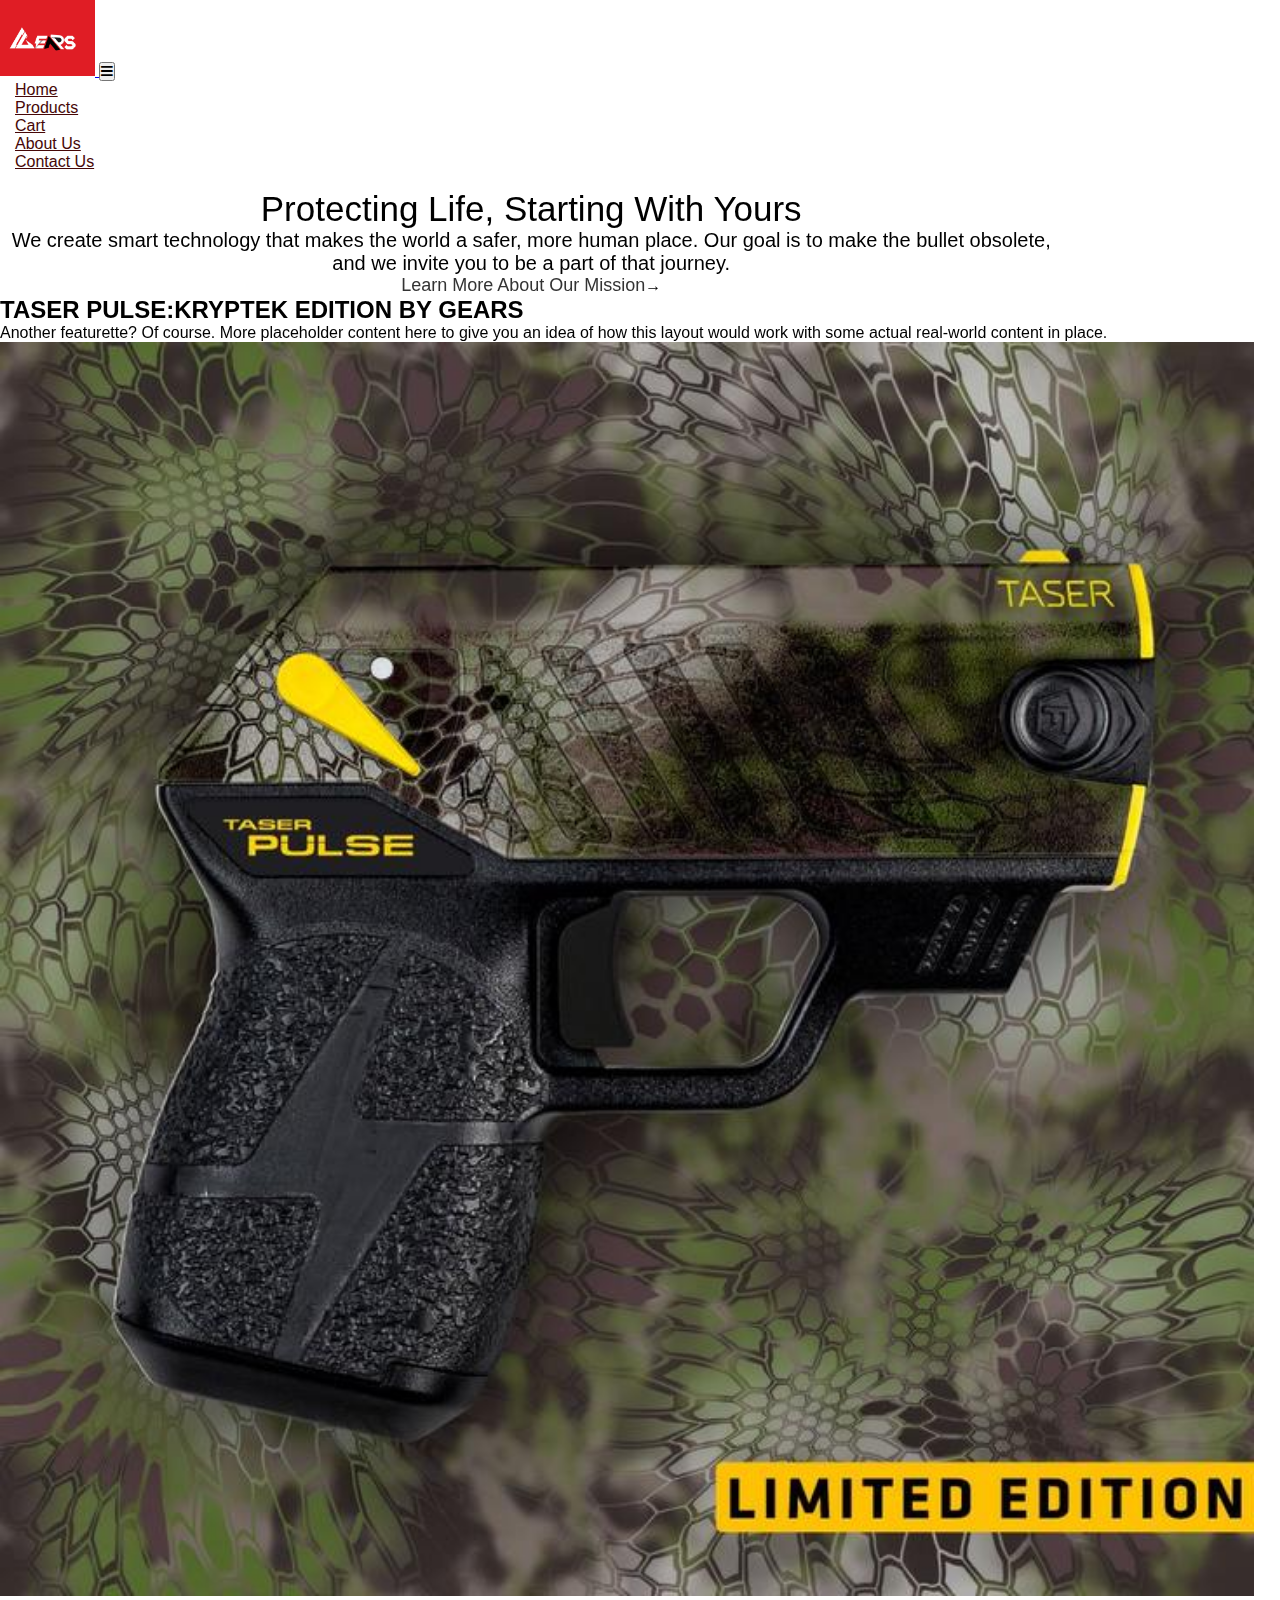
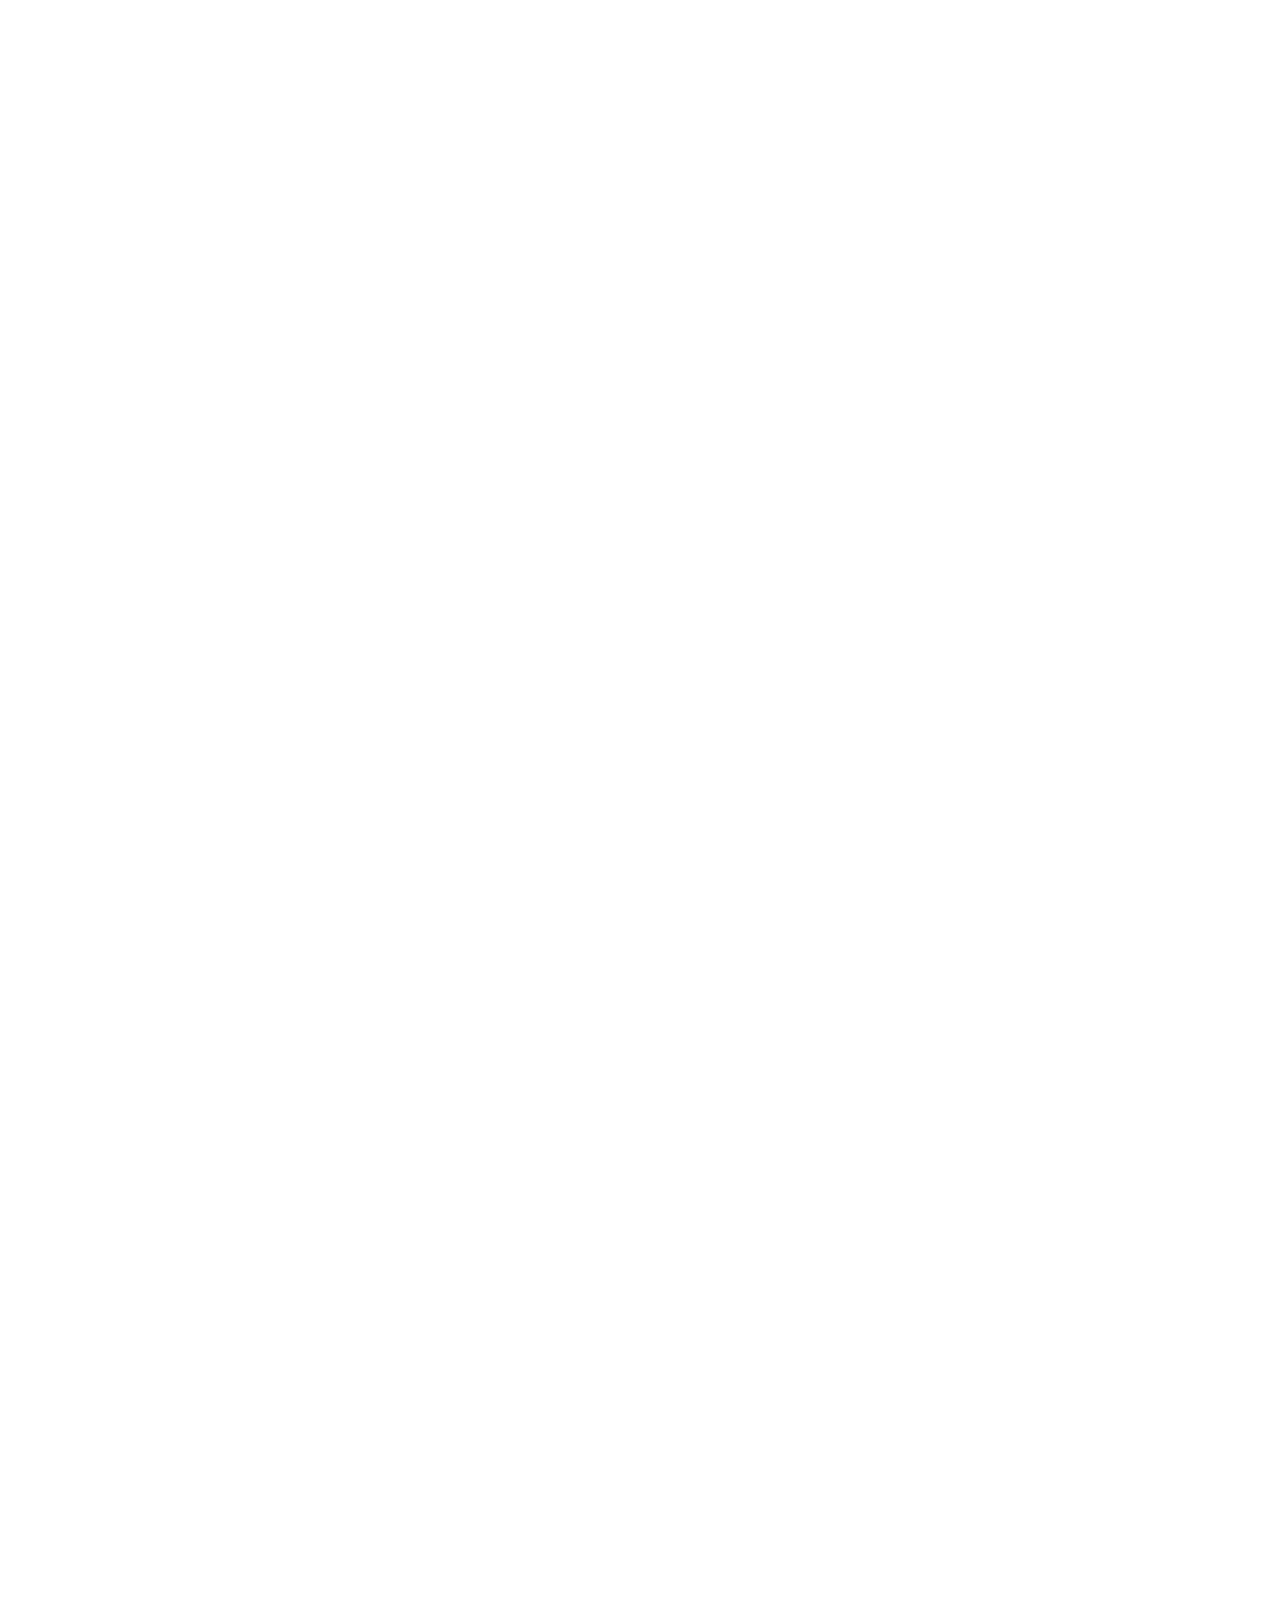
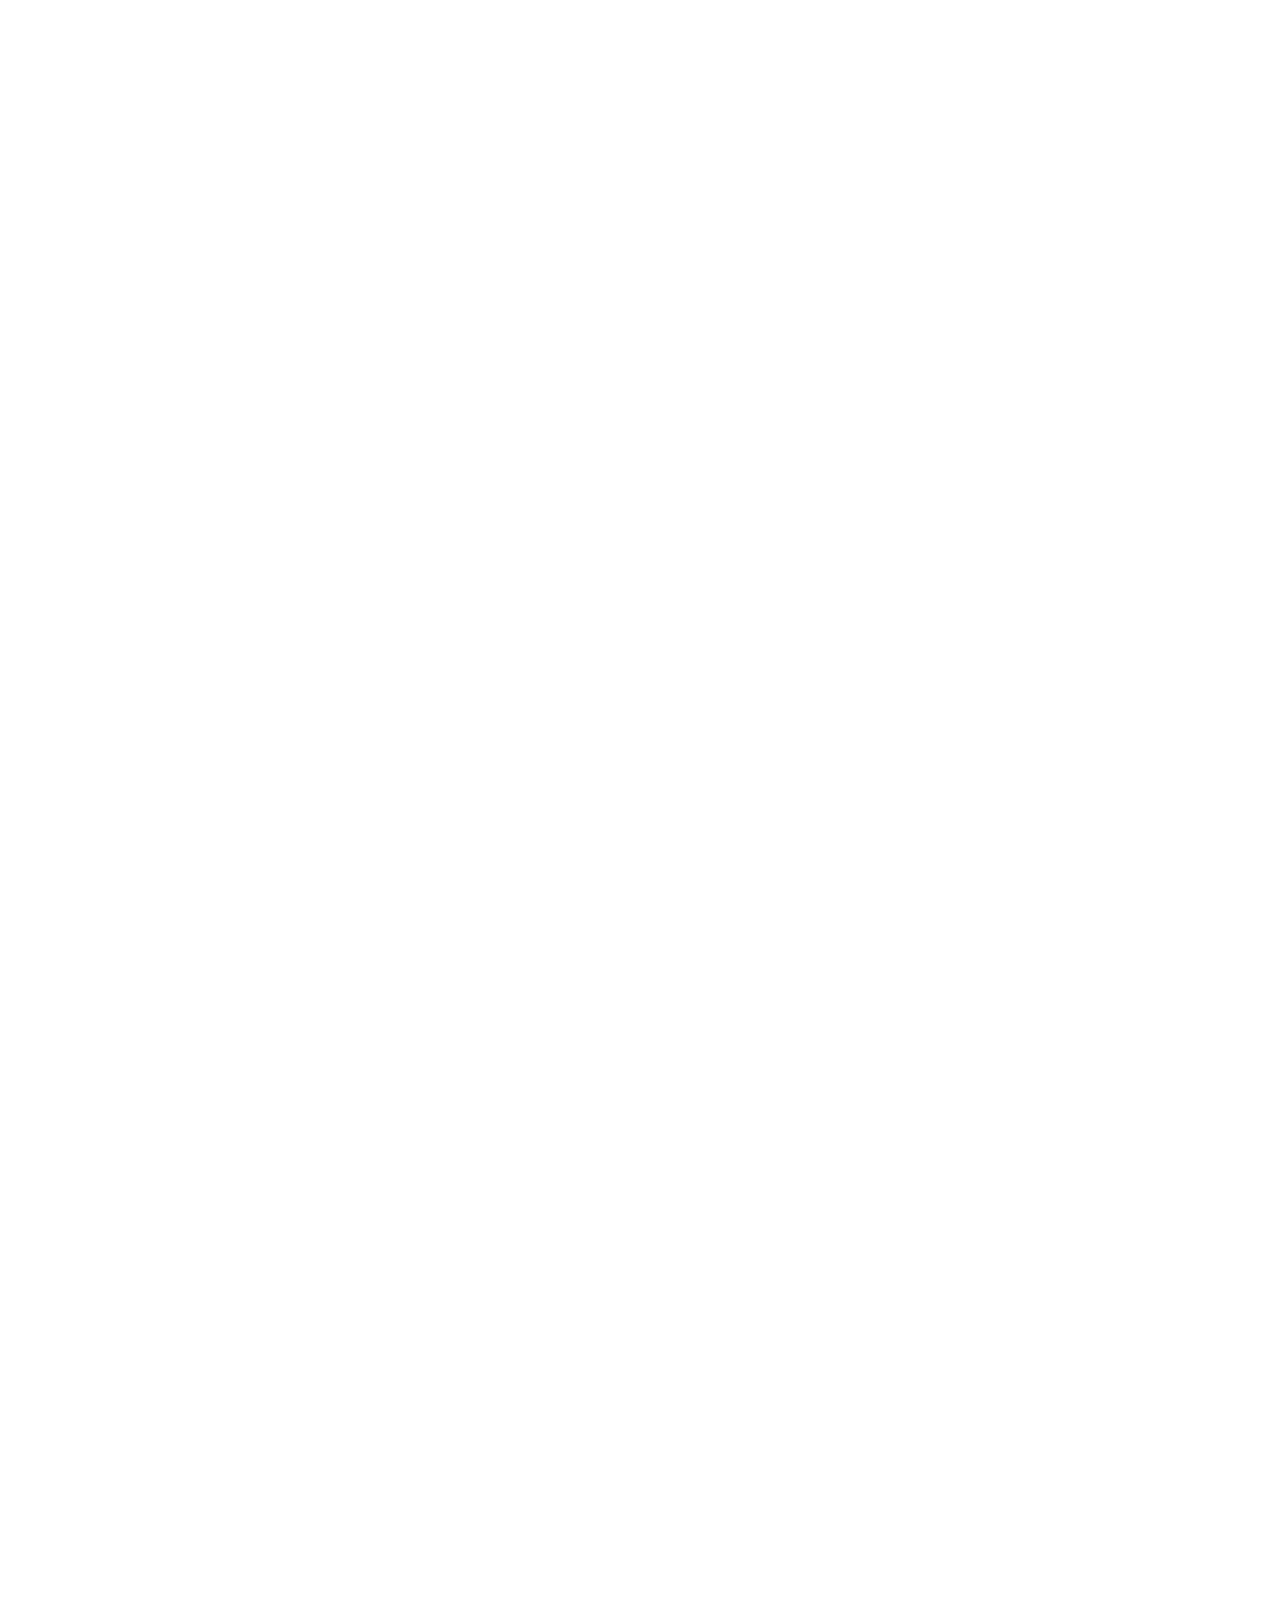
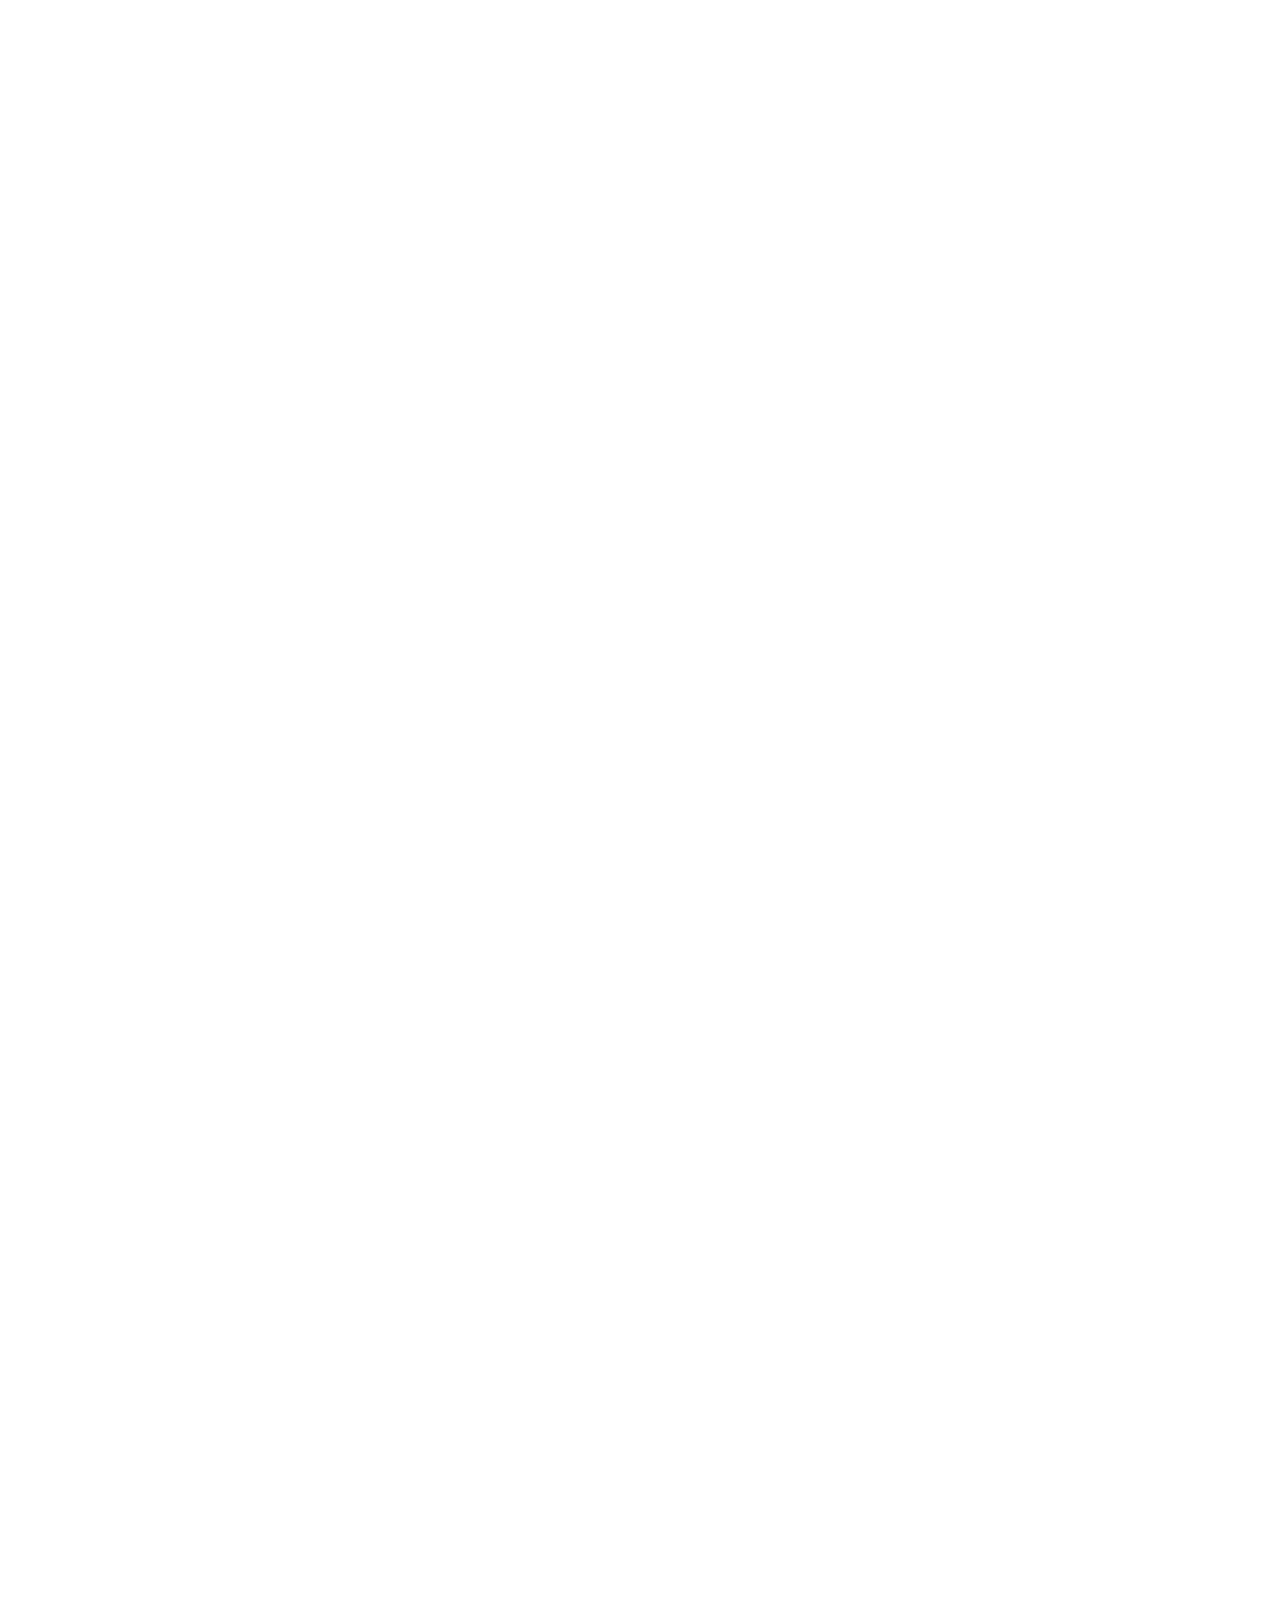
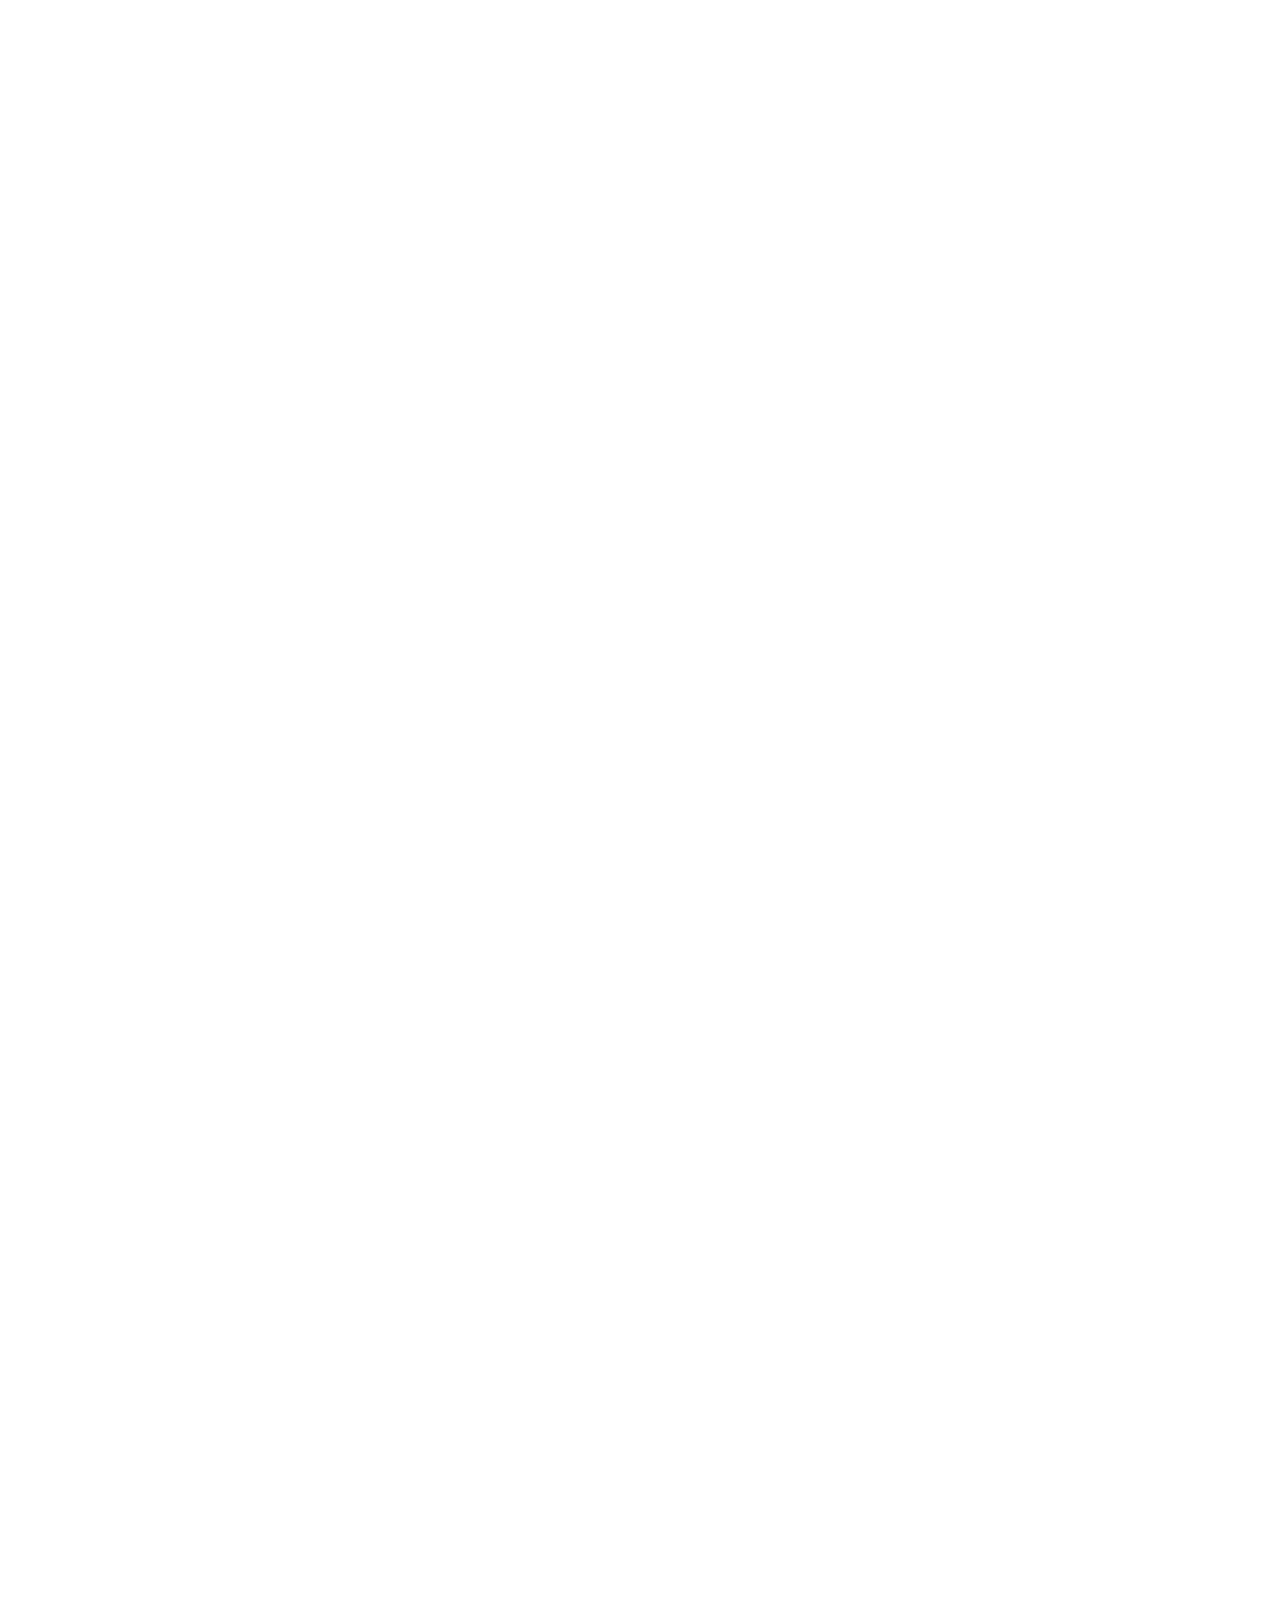
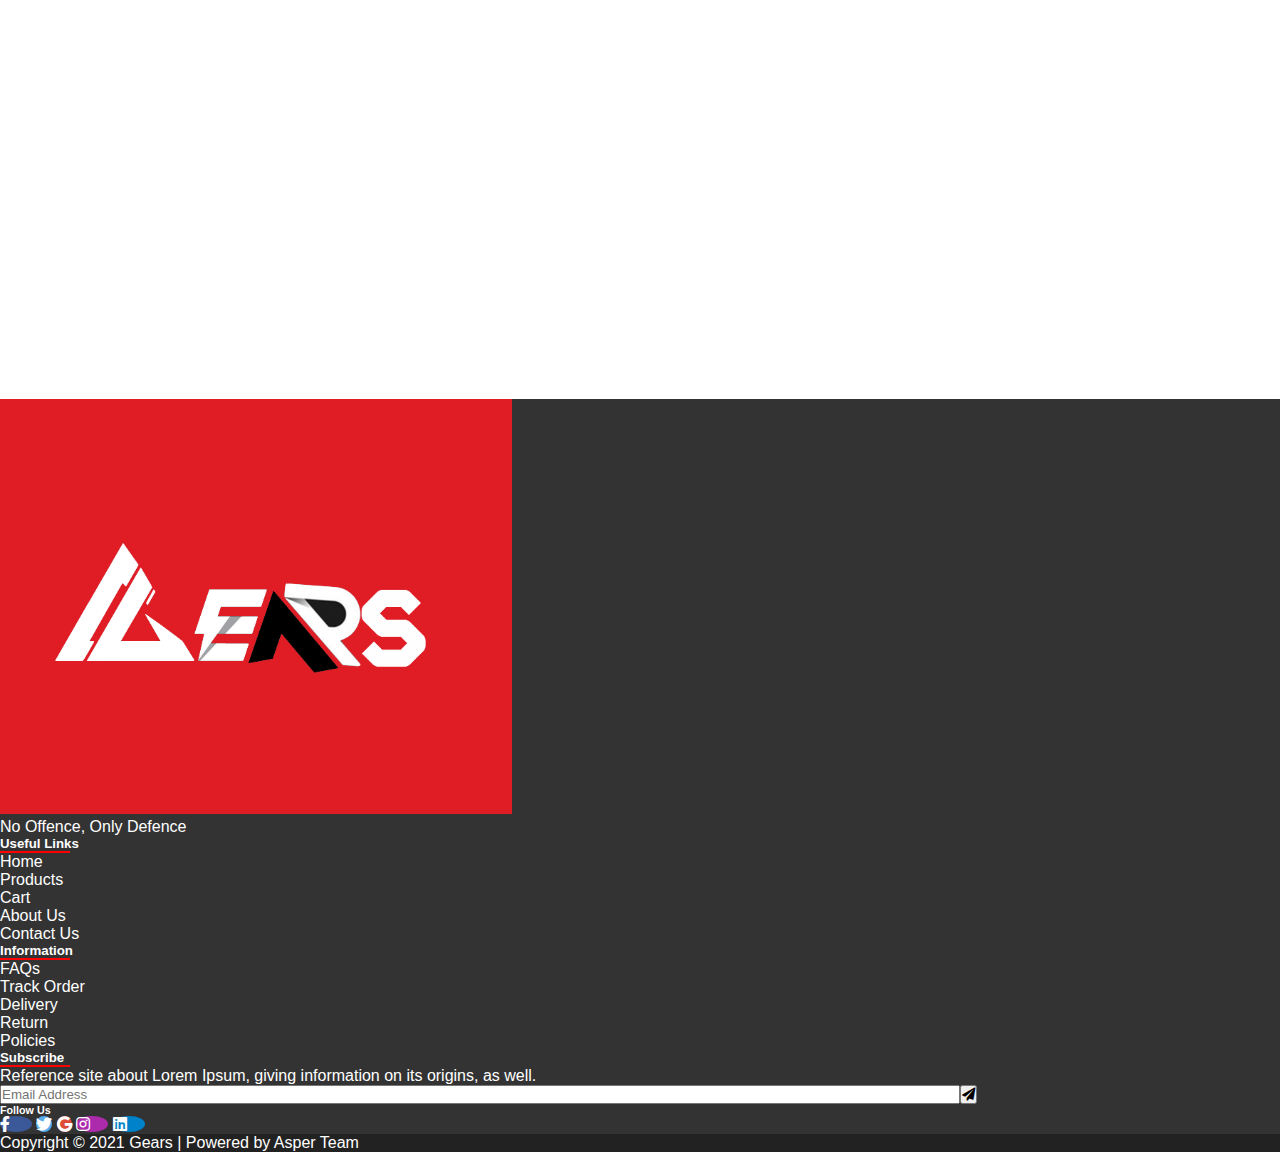
<file: GEARS-ASPER/index.html>
<!DOCTYPE html>
<html lang="en">

<head>
  <meta charset="UTF-8">
  <meta name="viewport" content="width=device-width, initial-scale=1.0" />
  <title>GEARS</title>
  <link rel="stylesheet" href="https://unpkg.com/aos@next/dist/aos.css" />
  <link rel="stylesheet" href="css/style.css">
  <link rel="icon" type="image/x-icon" href="img/Gearsn logo.jpg" />
  <link href="https://cdn.jsdelivr.net/npm/bootstrap@5.1.0/dist/css/bootstrap.min.css" rel="stylesheet"
    integrity="sha384-KyZXEAg3QhqLMpG8r+8fhAXLRk2vvoC2f3B09zVXn8CA5QIVfZOJ3BCsw2P0p/We" crossorigin="anonymous">
  <link rel="stylesheet" href="https://cdnjs.cloudflare.com/ajax/libs/font-awesome/5.15.4/css/all.min.css"
    integrity="sha512-1ycn6IcaQQ40/MKBW2W4Rhis/DbILU74C1vSrLJxCq57o941Ym01SwNsOMqvEBFlcgUa6xLiPY/NS5R+E6ztJQ=="
    crossorigin="anonymous" referrerpolicy="no-referrer" />
  <link rel="stylesheet" href="https://cdn.jsdelivr.net/npm/bootstrap-icons@1.5.0/font/bootstrap-icons.css">


</head>

<body>
  <div id="preloader"></div>
  <!----------------- Navbar  ----------->
  <nav class="navbar fixed-top navbar-expand-lg navbar-dark p-sm-0">
    <div class="container">
      <a class="navbar-brand" href="#">
        <img src="img/Gearsn logo.jpg" width="95px" alt=""> </a>
      <button class="navbar-toggler" type="button" data-bs-toggle="collapse" data-bs-target="#navbarNav"
        aria-controls="navbarNav" aria-expanded="false" aria-label="Toggle navigation">
        <!-- <span class="navbar-toggler-icon"></span> -->
        <span class="" style="color: black;"><i class="fas fa-bars fa-1x"></i></span>
      </button>
      <div class="collapse navbar-collapse" id="navbarNav">
        <div class="mx-auto"></div>
        <ul class="navbar-nav">
          <li class="nav-item">
            <a class="nav-link text-dark" href="index.html">Home</a>
          </li>
          <li class="nav-item">
            <a class="nav-link text-dark" href="products.html">Products</a>
          </li>
          <li class="nav-item">
            <a class="nav-link text-dark" href="cart.html">Cart</a>
          </li>
          <li class="nav-item">
            <a class="nav-link text-dark" href="about.html">About Us</a>
          </li>
          <li class="nav-item">
            <a class="nav-link text-dark" href="contactus.html">Contact Us</a>
          </li>
        </ul>
      </div>
    </div>
  </nav>

  <!---------------------------------------- Banner Image  =---------------------------------->
  <div class="banner-image w-100 vh-100 d-flex justify-content-rihjt align-items-center ">
    <!-- <div class="content text-center">
      <h1 class="text-white"> Lorem, ipsum dolor sit amet consectetur adipisicing elit. </h1>
    </div>  -->
  </div>
  <br>



  <section class="mt-5 pt-3" data-aos="fade-up">
    <div class="container mt-3">
      <div class="row">
        <div class="col-5 tp mx-auto">
          <h3 class="prot">Protecting Life, Starting With Yours</h3>
          <p class=" rot ">We create smart technology that makes the world a safer, more human place. Our goal is to
            make
            the bullet obsolete, and we invite you to be a part of that journey.</p>
          <p class="learn"><a href="about.html">Learn More About Our Mission</a>→ </p>
        </div>
      </div>
    </div>
  </section>




  <!-- --------------------------------------------------sections-------------------------- -->
  <div class="container mx-auto mt-3 pt-3">
    <div class="row featurette text-center py-5" data-aos="fade-up">
      <div class="col-md-7 my-auto tl order-md-2">
        <h2 class="featurette-heading text-danger">TASER PULSE:KRYPTEK EDITION <span class="text-muted">BY GEARS</span>
        </h2>
        <p class="lead">Another featurette? Of course. More placeholder content here to give you an idea of how this
          layout would work with some actual real-world content in place.</p>
      </div>
      <div class="col-md-5 order-md-1">
        <img src="img/Image_07_720x.jpg" width="98%" alt="">
      </div>
    </div>

    <div class="row featurette text-center py-5 " data-aos="fade-up">
      <div class="col-md-6 my-auto ty ">
        <h2 class="featurette-heading text-danger">TASER PULSE+ <span class="text-muted">BY GEARS</span>
        </h2>
        <p class="lead">The TASER Pulse+ uses less-lethal technology and can integrate with your smartphone via the
          Noonlight mobile app to contact emergency dispatch when fired.
        </p>
      </div>
      <div class="col-md-6">
        <img src="img/TASER_NoonlightMockup_720x.jpg" width="95%" alt="">
      </div>
    </div>
    <!-- === -->
    <div class="row featurette text-center py-5" data-aos="fade-up">
      <div class="col-md-7 my-auto tl  order-md-2">
        <h2 class="featurette-heading text-danger">TASER STRIKELIGHT <span class="text-muted">BY GEARS</span>
        </h2>
        <p class="lead">The TASER StrikeLight stun flashlight makes the perfect addition to your glovebox or a
          discreet self-protection tool on late-night hikes and neighborhood dog walks. Lorem ipsum dolor sit amet
          consectetur adipisicing elit. Atque, aspernatur Lorem ipsum dolor sit amet consectetur adipisicing.</p>
      </div>
      <div class="col-md-5 order-md-1">
        <img src="img/StrikeLight_Homepage_02_1080x_900x_900x_9247b61b-4d85-43a2-b74b-946f9ec0d259_720x.jpg" width="92%"
          alt="">
      </div>
    </div>
    <!-- ===== -->
    <div class="row featurette text-center py-5 " data-aos="fade-up">
      <div class="col-md-6 my-auto ty ">
        <h2 class="featurette-heading text-danger">TASER PROFESSIONAL <span class="text-muted">BY GEARS</span>
        </h2>The Professional Series devices are the same innovative tools used and trusted by law enforcement
        agencies around the world. They make for greater confidence in your personal protection and home defenseSome
        great placeholder content for the first featurette here. Imagine some exciting prose here.
        </p>
      </div>
      <div class="col-md-6">
        <img src="img/T7CQ_720x.jpg" width="80%" alt="">
      </div>
    </div>

  </div>








  <section class="pt-5" data-aos="fade-up">
    <div class="testimonials-clean ">
      <div class="container">
        <div class="intro">
          <h2 class="text-center">Testimonials </h2>
          <div class="underline mx-auto mb-3"></div>
          <p class="text-center">Our customers love us! Read what they have to say below. Aliquam sed justo ligula.
            Vestibulum nibh erat, pellentesque ut laoreet vitae.</p>
        </div>
        <div class="row people" data-aos="fade-up">
          <div class="col-md-6 col-lg-4 item">
            <div class="box">
              <p class="description">Aenean tortor est, vulputate quis leo in, vehicula rhoncus lacus. Praesent
                aliquam in tellus eu gravida. Aliquam varius finibus est.</p>
            </div>
            <div class="author"><img class="rounded-circle" src="img/WhatsApp Image 2021-07-15 at 12.59.28 AM.jpeg">
              <h5 class="name">Sakshi Tiwari</h5>
              <p class="title">CEO of Company Inc.</p>
            </div>
          </div>
          <div class="col-md-6 col-lg-4 item">
            <div class="box">
              <p class="description">Praesent aliquam in tellus eu gravida. Aliquam varius finibus est, et interdum
                justo suscipit id.</p>
            </div>
            <div class="author"><img class="rounded-circle" src=" img/pp.jpg">
              <h5 class="name">Mayank Ujawane</h5>
              <p class="title">Founder of Style Co.</p>
            </div>
          </div>
          <div class="col-md-6 col-lg-4 item">
            <div class="box">
              <p class="description">Aliquam varius finibus est, et interdum justo suscipit. Vulputate quis leo in,
                vehicula rhoncus lacus. Praesent aliquam in tellus eu.</p>
            </div>
            <div class="author"><img class="rounded-circle"
                src="img/14262679_860091697455128_8215795116057559040_n(1).jpg">
              <h5 class="name">Khushi Agarwal</h5>
              <p class="title">Owner of Creative Ltd.</p>
            </div>
          </div>
        </div>
      </div>
    </div>
  </section>











  <div class="container my-3 py-4" data-aos="zoom-in">
    <div class="row ">
      <iframe width="560" height="475" src="https://www.youtube.com/embed/ArKJcsZlQhA" allowfullscreen></iframe>
      <iframe  width="1" height="0.1" src="https://www.youtube.com/embed/ArKJcsZlQhA" allowfullscreen></iframe>
      <iframe  width="1" height="0.1" src="https://www.youtube.com/embed/ArKJcsZlQhA" allowfullscreen></iframe>
    </div>
  </div>




  <div class="container">
    <div class="row" data-aos="fade-up">
      <div class="container mx-auto mt-3 pt-5">
        <div class="row featurette text-center py-5">
          <div class="col-md-7 my-auto tl order-md-2">
            <h2 class="featurette-heading text-danger">TRAINING <span class="text-muted">BY GEARS</span>
            </h2>
            <p class="lead">There's no such thing as being too prepared. Check out our full library of training
              resources to keep you sharp so you'll be ready when it matters most.</p>

          </div>
          <div class="col-md-5 order-md-1">
            <img src="img/Training_540x_13ab0c96-5ed6-44f6-8e1d-35b0bc395ffe_720x.jpg" width="100%" alt="">
          </div>
        </div>
      </div>


      <div class="row featurette text-center py-5 " data-aos="fade-up">
        <div class="col-md-6 my-auto ty ">
          <h2 class="featurette-heading text-danger">Your State Info
          </h2>
          <p class="lead">GEARS devices are legal to own with little to no restrictions in 46 states. See our State
            Requirements resource to see what regulations your state currently imposes.
          </p>
        </div>
        <div class="col-md-6">
          <img src="img/madhya-pradesh-india-map-grey-vector-23600426.jpg" width="100%" alt="">
        </div>
      </div>
    </div>
  </div>
  </div>
  <!-- ----------------------footer---------------- -->
  <footer class="dark">
    <div class="container py-4">

      <div class="row mt-4 px-3">


        <div class="col-md-3 col-lg-4 mb-4 mx-auto">
          <figure><img src="GEAR-H.png" alt="" height="40%" width="40%"></figure>
          <p class="mb-3 tag">No Offence, Only Defence</p>

        </div>

        <div class="col-md-2 col-lg-2 col-xl-2 mx-auto mb-4">
          <h5>Useful Links</h5>
          <div class="underline1 mb-4"></div>

          <p><a href="index.html" class="anc">Home</a></p>
          <p><a href="products.html" class="anc">Products</a></p>
          <p><a href="cart.html" class="anc">Cart</a></p>
          <p><a href="about.html" class="anc">About Us</a></p>
          <p><a href="contactus.html" class="anc">Contact Us</a></p>

        </div>


        <div class="col-md-2 col-lg-2 col-xl-2 mx-auto mb-4">
          <h5>Information</h5>
          <div class="underline1 mb-4"></div>

          <p><a href="#" class="anc">FAQs</a></p>
          <p><a href="#" class="anc">Track Order</a></p>
          <p><a href="#" class="anc">Delivery</a></p>
          <p><a href="#" class="anc">Return</a></p>
          <p><a href="#" class="anc">Policies</a></p>

        </div>

        <div class="col-md-3  mx-auto mb-4">
          <h5>Subscribe </h5>
          <div class="underline1 mb-4"></div>
          <p>Reference site about Lorem Ipsum, giving information on its origins, as well.</p>
          <div class="d-flex">
            <input type="text" class="form-control let " placeholder="Email Address" aria-label="First name"><button
              type="submit" class="btn btn-primary ms-2"><i class="fa fa-paper-plane"></i></button>
          </div>
          <h6 class="pt-3">Follow Us</h6>
          <a href="#" class="so1">
            <i class="fab fa-facebook-f p-2 text-center so2"></i>
          </a>
          <a href="#" class="so1 ms-1">
            <i class="fab fa-twitter p-2 so3"></i>
          </a>
          <a href="#" class="so1  ms-1">
            <i class="fab fa-google p-2 so4"></i>
          </a>
          <a href="#" class="so1  ms-1">
            <i class="fab fa-instagram p-2 so5"></i>
          </a>
          <a href="#" class="so1  ms-1">
            <i class="fab fa-linkedin p-2 text-center so6"></i>
          </a>
        </div>
      </div>
    </div>
    <div class="text-center p-3 sie">
      Copyright © 2021 Gears | Powered by Asper Team
    </div>
  </footer>
  <!------------------------------------------------</script>-------------------------------------------------------------->
  <script src="https://unpkg.com/aos@next/dist/aos.js"></script>
  <script>
    AOS.init({
      offset: 300,
      duration: 800,
    });
  </script>

  <script src="https://cdn.jsdelivr.net/npm/@popperjs/core@2.9.3/dist/umd/popper.min.js"
    integrity="sha384-eMNCOe7tC1doHpGoWe/6oMVemdAVTMs2xqW4mwXrXsW0L84Iytr2wi5v2QjrP/xp"
    crossorigin="anonymous"></script>
  <script src="https://cdn.jsdelivr.net/npm/bootstrap@5.1.0/dist/js/bootstrap.min.js"
    integrity="sha384-cn7l7gDp0eyniUwwAZgrzD06kc/tftFf19TOAs2zVinnD/C7E91j9yyk5//jjpt/"
    crossorigin="anonymous"></script>
  <script type="text/javascript">
    var nav = document.querySelector('nav');

    window.addEventListener('scroll', function () {
      if (window.pageYOffset > 200) {
        nav.classList.add('bg-light', 'shadow');
      } else {
        nav.classList.remove('bg-light', 'shadow');
      }
    });
  </script>
  <script>
    var loader = document.getElementById("preloader");
    window.addEventListener(
      "load", function () {
        loader.style.display = "none";
      }) 
  </script>
</body>

</html>



<!-- <img src="https://cdn.shopify.com/s/files/1/2566/0444/files/Bundle_Pulse__Overlay_540x.jpg?v=1626369675"            
          
            <img src="https://cdn.shopify.com/s/files/1/2566/0444/files/StrikeLight_Web_Image_540x.jpg?v=1626369435"
</file>
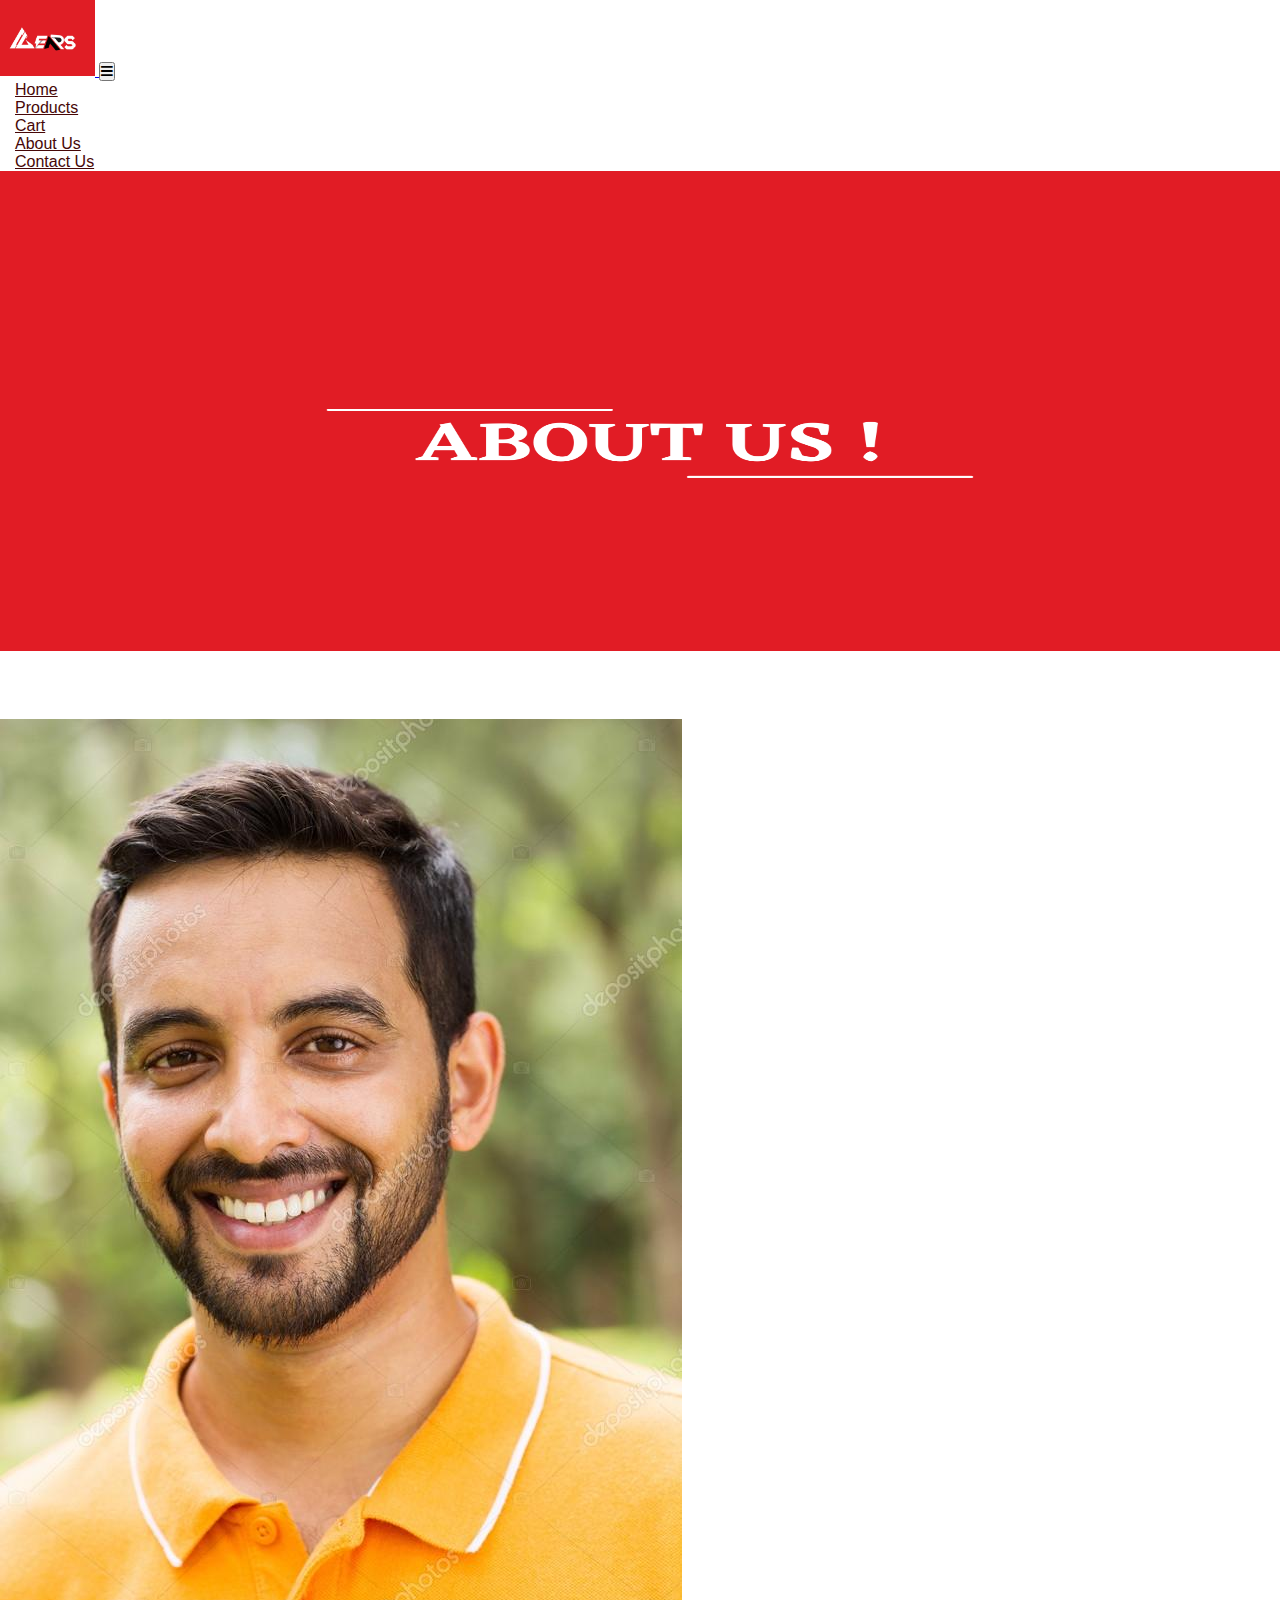
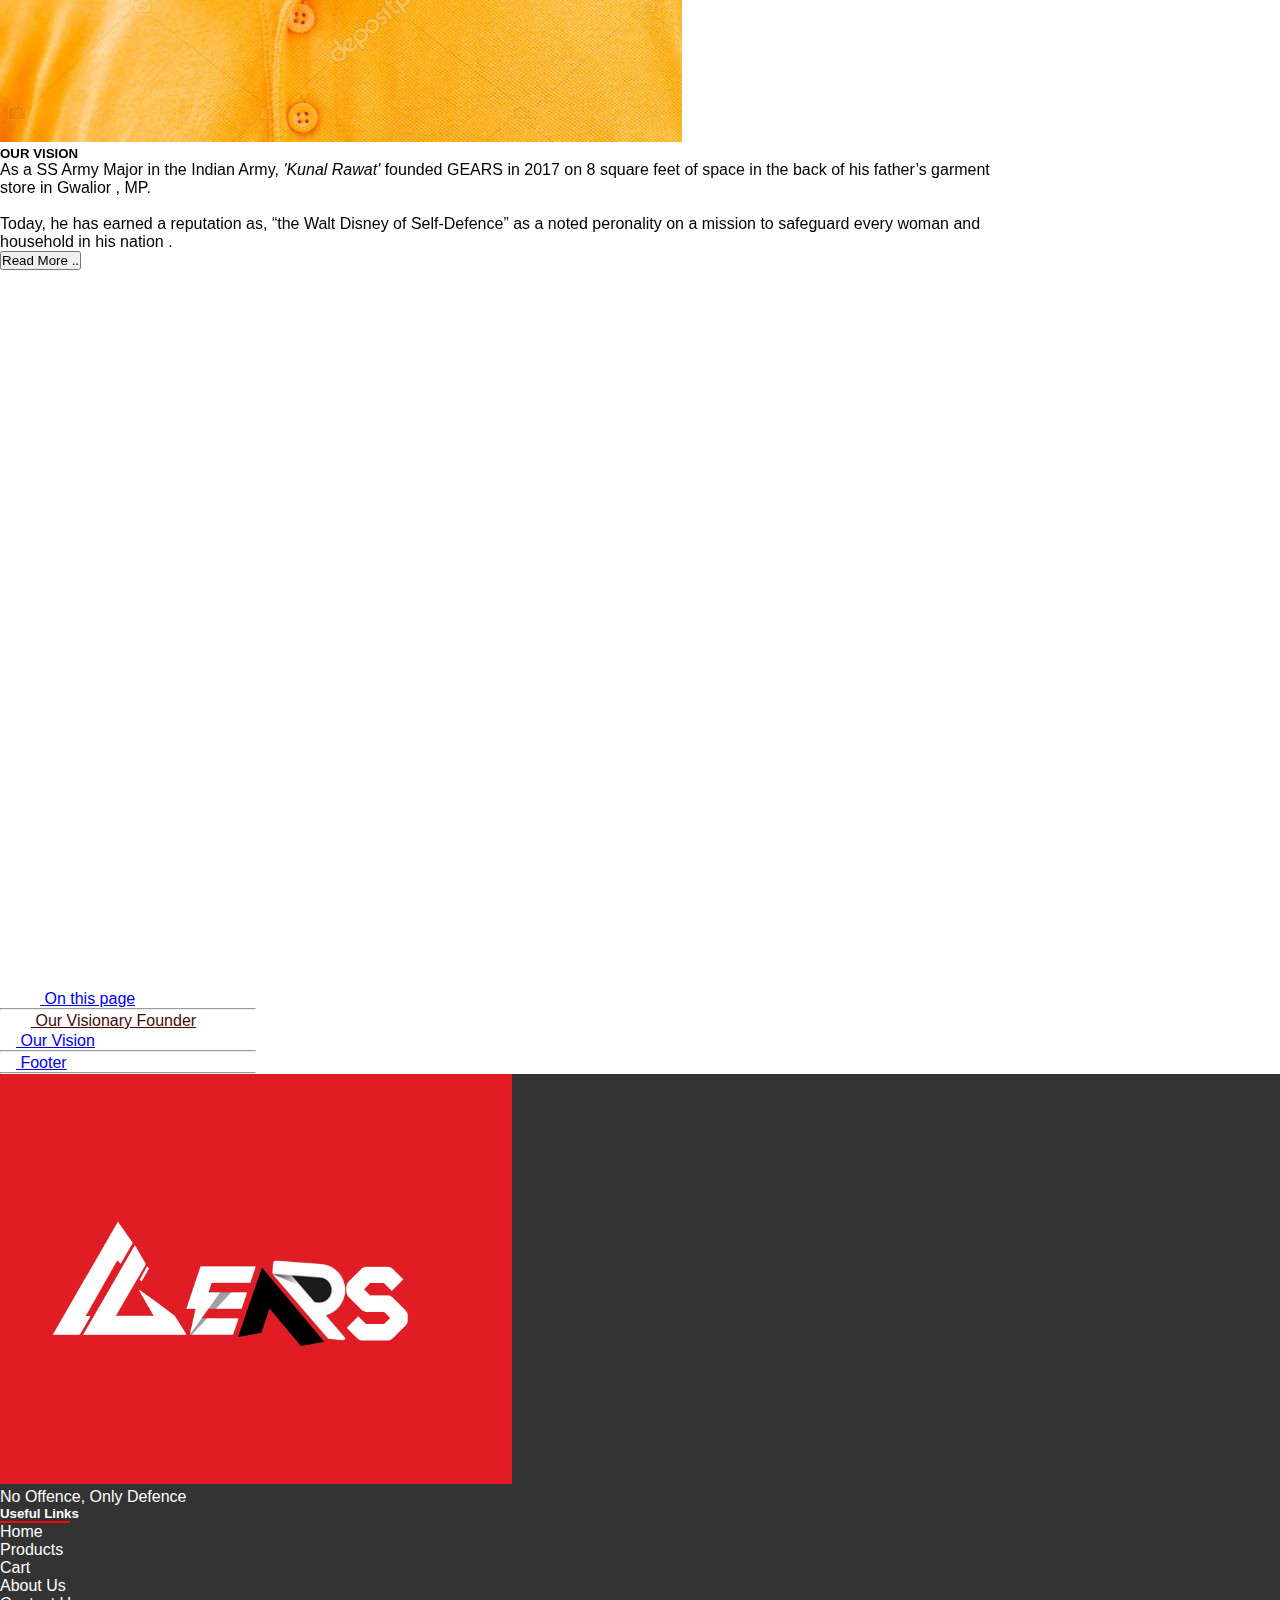
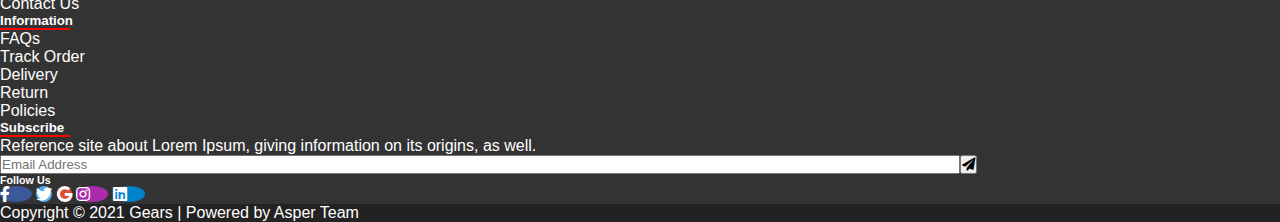
<file: GEARS-ASPER/about.html>
<!DOCTYPE html>
<html lang="en">

<head>
    <meta charset="UTF-8">
    <meta http-equiv="X-UA-Compatible" content="IE=edge">
    <meta name="viewport" content="width=device-width, initial-scale=1.0">
    <link href="https://cdn.jsdelivr.net/npm/bootstrap@5.1.0/dist/css/bootstrap.min.css" rel="stylesheet"
        integrity="sha384-KyZXEAg3QhqLMpG8r+8fhAXLRk2vvoC2f3B09zVXn8CA5QIVfZOJ3BCsw2P0p/We" crossorigin="anonymous">
    <link rel="stylesheet" href="css/about.css">
    <link rel="icon" href="img/Gearsn logo.jpg">
    <link rel="stylesheet" href="https://unpkg.com/aos@next/dist/aos.css" />
    <link rel="stylesheet" href="https://cdnjs.cloudflare.com/ajax/libs/font-awesome/5.15.4/css/all.min.css"
        integrity="sha512-1ycn6IcaQQ40/MKBW2W4Rhis/DbILU74C1vSrLJxCq57o941Ym01SwNsOMqvEBFlcgUa6xLiPY/NS5R+E6ztJQ=="
        crossorigin="anonymous" referrerpolicy="no-referrer" />
    <title>About - GEARS</title>
</head>

<body>

    <!-- Navbar  -->
    <nav class="navbar fixed-top navbar-expand-lg navbar-dark p-sm-0">
        <div class="container">
            <a class="navbar-brand" href="#"><img src="img/Gearsn logo.jpg" width="95px" alt=""> </a>
            <button class="navbar-toggler" type="button" data-bs-toggle="collapse" data-bs-target="#navbarNav"
                aria-controls="navbarNav" aria-expanded="false" aria-label="Toggle navigation">
                <!-- <span class="navbar-toggler-icon"></span> -->
                <span class="" style="color: black;"><i class="fas fa-bars fa-1x"></i></span>
            </button>
            <div class="collapse navbar-collapse" id="navbarNav">
                <div class="mx-auto"></div>
                <ul class="navbar-nav">
                    <li class="nav-item">
                        <a class="nav-link text-dark" href="index.html">Home</a>
                    </li>
                    <li class="nav-item">
                        <a class="nav-link text-dark" href="products.html">Products</a>
                    </li>
                    <li class="nav-item">
                        <a class="nav-link text-dark" href="cart.html">Cart</a>
                    </li>
                    <li class="nav-item">
                        <a class="nav-link text-dark" href="about.html">About Us</a>
                    </li>
                    <li class="nav-item">
                        <a class="nav-link text-dark" href="contactus.html">Contact Us</a>
                    </li>
                </ul>
            </div>
        </div>
    </nav>



    <!-- 
    <div class="bg-dark d-none text-secondary px-4 py-5 hero container-fluid">
        <div class="row">
            <div class="py-5 col-lg-8">
                <h1 class="display-5 fw-bold text-white">ABOUT US</h1>
                <div class="col-lg-6 ">
                    <p class="fs-5 mb-4 text-light">Lorem ipsum dolor sit amet consectetur adipisicing elit.
                        Exercitationem voluptatum et distinctio dolores, repudiandae ipsum.</p>
                    <div class="d-grid gap-2 d-sm-flex justify-content-sm-center">
                        <button type="button" class="btn btn-outline-info btn-lg px-4 me-sm-3 fw-bold">Custom
                            button</button>
                        <button type="button" class="btn btn-outline-light btn-lg px-4">Secondary</button>
                    </div>

                </div>
            </div>
            <img src="img/logo text white.png" alt="logo-text" class="img-fluid col-lg-4 col-12">
        </div>
    </div> -->

    <!-- HERO SECTION -->

    <div class="hero">
        <img src="img/about.png" alt="" width="100%" height="480px">
        <!-- <img class="d-block mx-auto mb-4 img-fluid" src="./img/logo text white.png" alt="logo-text">
        <div class="text-hero container-fluid d-flex flex-column justify-content-between text-lg-start text-center">
            <h1 class="display-5 fw-bold text-white">About Us</h1>
            <div class="col">
                <p class="lead mb-4 text-light opacity-75">Lorem ipsum dolor sit amet, consectetur adipisicing elit.
                    Libero eveniet,
                    quos rerum aperiam iste aut! Voluptatem laborum, atque commodi fugit maxime illo accusantium nisi a
                    laudantium reprehenderit nesciunt inventore enim.</p>

            </div>
        </div> -->
    </div>

    <!-- MAIN CONTENT -->

    <section class="container-fluid d-flex my-4 flex-column-reverse flex-lg-row">
        <main class="wrapper py-5 px-lg-5 px-0 d-flex flex-column justify-content-around align-items-center">
            <div id="founder" class="card mb-3" style="max-width: 80%;" data-aos="fade-in">
                <div class="row g-0">
                    <div class="col-md-4">
                        <img src="./img/indian-founder.jpg" class="img-fluid rounded-start" alt="founder's img">
                    </div>
                    <div class="col-md-8">
                        <div class="card-body d-flex flex-column align-items-center align-items-lg-start">
                            <h5 class="card-title lead fw-bolder text-center text-lg-start">OUR VISION</h5>
                            <p class="card-text lh-large mx-2 mt-5 text-center text-lg-start">As a SS Army Major in the
                                Indian Army, <em>'Kunal Rawat' </em> founded
                                <span class="text-danger fw-bold">GEARS</span> in 2017 on 8
                                square feet of space in the back of his father’s garment store in Gwalior , MP. <br><br>
                                Today, he has earned a reputation as, “the Walt Disney of Self-Defence” as a noted
                                peronality on a mission to safeguard every woman and household in his nation .
                            </p>
                            <!-- <p class="card-text lh-large mx-2 mt-3">Lorem ipsum, dolor sit amet consectetur adipisicing
                            elit. Labore sed dignissimos officia quos esse cum!</p> -->
                            <button type="button" class="btn btn-dark mx-2 fw-light">Read More ..</button>
                        </div>
                    </div>
                </div>

            </div>

            <div id="vision" class="card p-3 mb-3" style="max-width: 80%;" data-aos="fade-in">
                <div class="row g-0 flex-row-reverse">
                    <div class="col-md-4">
                        <img src="./img/photo-1512099053734-e6767b535838.jfif" class="img-fluid rounded-start"
                            alt="founder's img">
                    </div>
                    <div class="col-md-8">
                        <div class="card-body d-flex flex-column align-items-center align-items-lg-start">
                            <h5 class="card-title lead fw-bolder text-center text-lg-start">OUR VISION</h5>

                            <p class="card-text lh-large mr-2 mt-5 text-center text-lg-start">The Company’s vision is to
                                be the one-stop-shop for ALL
                                kinds of well-engineered , quality self-defence gear that includes firearms as well as
                                small
                                arms / melees so that every US citizen could protect his/her family in case of
                                intrusion.</p>
                            <button type="button" class="btn btn-dark fw-light">Read More ..</button>
                        </div>
                    </div>
                </div>

            </div>

        </main>

        <aside class="d-lg-flex flex-column d-none flex-shrink-0 p-3 mr-3 bg-light"
            style="width: 280px;max-width: 20%;">
            <a href="/" class="d-flex align-items-center mb-3 mb-md-0 me-md-auto link-dark text-decoration-none">
                <svg class="bi me-2" width="40" height="32">
                    <use xlink:href="#bootstrap"></use>
                </svg>
                <span class="fs-4 fw-light" style="font-family: Ace,sans-serif;">On this page</span>
            </a>
            <hr>
            <ul class="nav nav-pills flex-column mb-auto">
                <li class="nav-item">
                    <a href="#founder" class="nav-link text-nowrap" aria-current="page">
                        <svg class="bi me-2" width="16" height="16">
                            <use xlink:href="#founder"></use>
                        </svg>
                        Our Visionary Founder
                    </a>
                </li>
                <li>
                    <a href="#vision" class="nav-link link-dark">
                        <svg class="bi me-2" width="16" height="16">
                            <use xlink:href="#vision"></use>
                        </svg>
                        Our Vision
                    </a>
                </li>

                <hr>
                <li>
                    <a href="#footer" class="nav-link link-dark">
                        <svg class="bi me-2" width="16" height="16">
                            <use xlink:href="#people-circle"></use>
                        </svg>
                        Footer
                    </a>
                </li>
            </ul>
            <hr />

        </aside>

    </section>

 <!------------------------footer------------------------->

         <footer class="dark">
           <div class="container py-4">
              
            <div class="row mt-4 px-3">


              <div class="col-md-3 col-lg-4 mb-4 mx-auto">
                <figure><img src="img/logo text red.png" alt="" height="40%" width="40%"></figure>
                <p class="mb-3 tag">No Offence, Only Defence</p> 
               
              </div>
            
              <div class="col-md-2 col-lg-2 col-xl-2 mx-auto mb-4">
                    <h5>Useful Links</h5>
                    <div class="underline1 mb-4"></div>
                       
                     
                    <p><a href="index.html" class="anc">Home</a></p>
                    <p><a href="products.html" class="anc">Products</a></p>
                    <p><a href="cart.html" class="anc">Cart</a></p>
                    <p><a href="about.html" class="anc">About Us</a></p>
                    <p><a href="contactus.html" class="anc">Contact Us</a></p>

              </div>

              
              <div class="col-md-2 col-lg-2 col-xl-2 mx-auto mb-4">
                <h5>Information</h5>
                <div class="underline1 mb-4"></div>
                   
                <p><a href="#" class="anc">FAQs</a></p>
                <p><a href="#" class="anc">Track Order</a></p>
                <p><a href="#" class="anc">Delivery</a></p>
                <p><a href="#" class="anc">Return</a></p>
                <p><a href="#" class="anc">Policies</a></p>

          </div>

              <div class="col-md-3  mx-auto mb-4">
                <h5>Subscribe </h5>
                <div class="underline1 mb-4"></div>
                   <p>Reference site about Lorem Ipsum, giving information on its origins, as well.</p>
               <div class="d-flex">
                <input type="text" class="form-control let " placeholder="Email Address" aria-label="First name"><button type="submit" class="btn btn-primary ms-2"><i class="fa fa-paper-plane"></i></button>
               </div>
               <h6 class="pt-3">Follow Us</h6>
               <a href="#" class="so1">
                 <i class="fab fa-facebook-f p-2 text-center so2"></i>
               </a>
               <a href="#" class="so1 ms-1">
                 <i class="fab fa-twitter p-2 so3"></i>
               </a>
               <a href="#" class="so1  ms-1">
                 <i class="fab fa-google p-2 so4"></i>
               </a>
               <a href="#" class="so1  ms-1">
                 <i class="fab fa-instagram p-2 so5"></i>
               </a>
               <a href="#" class="so1  ms-1">
                 <i class="fab fa-linkedin p-2 text-center so6"></i>
               </a>

          </div>
       
            </div>
           </div>

           <div class="text-center p-3 sie">
            Copyright © 2021 Gears | Powered by Asper Team
           </div>
         </footer>

    <script src="https://cdn.jsdelivr.net/npm/bootstrap@5.1.0/dist/js/bootstrap.bundle.min.js"
        integrity="sha384-U1DAWAznBHeqEIlVSCgzq+c9gqGAJn5c/t99JyeKa9xxaYpSvHU5awsuZVVFIhvj"
        crossorigin="anonymous"></script>
    <script src="https://unpkg.com/aos@next/dist/aos.js"></script>
    <script>
        AOS.init();
    </script>

    <script type="text/javascript">
        var nav = document.querySelector('nav');

        window.addEventListener('scroll', function () {
            if (window.pageYOffset > 100) {
                nav.classList.add('bg-light', 'shadow');
            } else {
                nav.classList.remove('bg-light', 'shadow');
            }
        });
    </script>
</body>

</html>
</file>
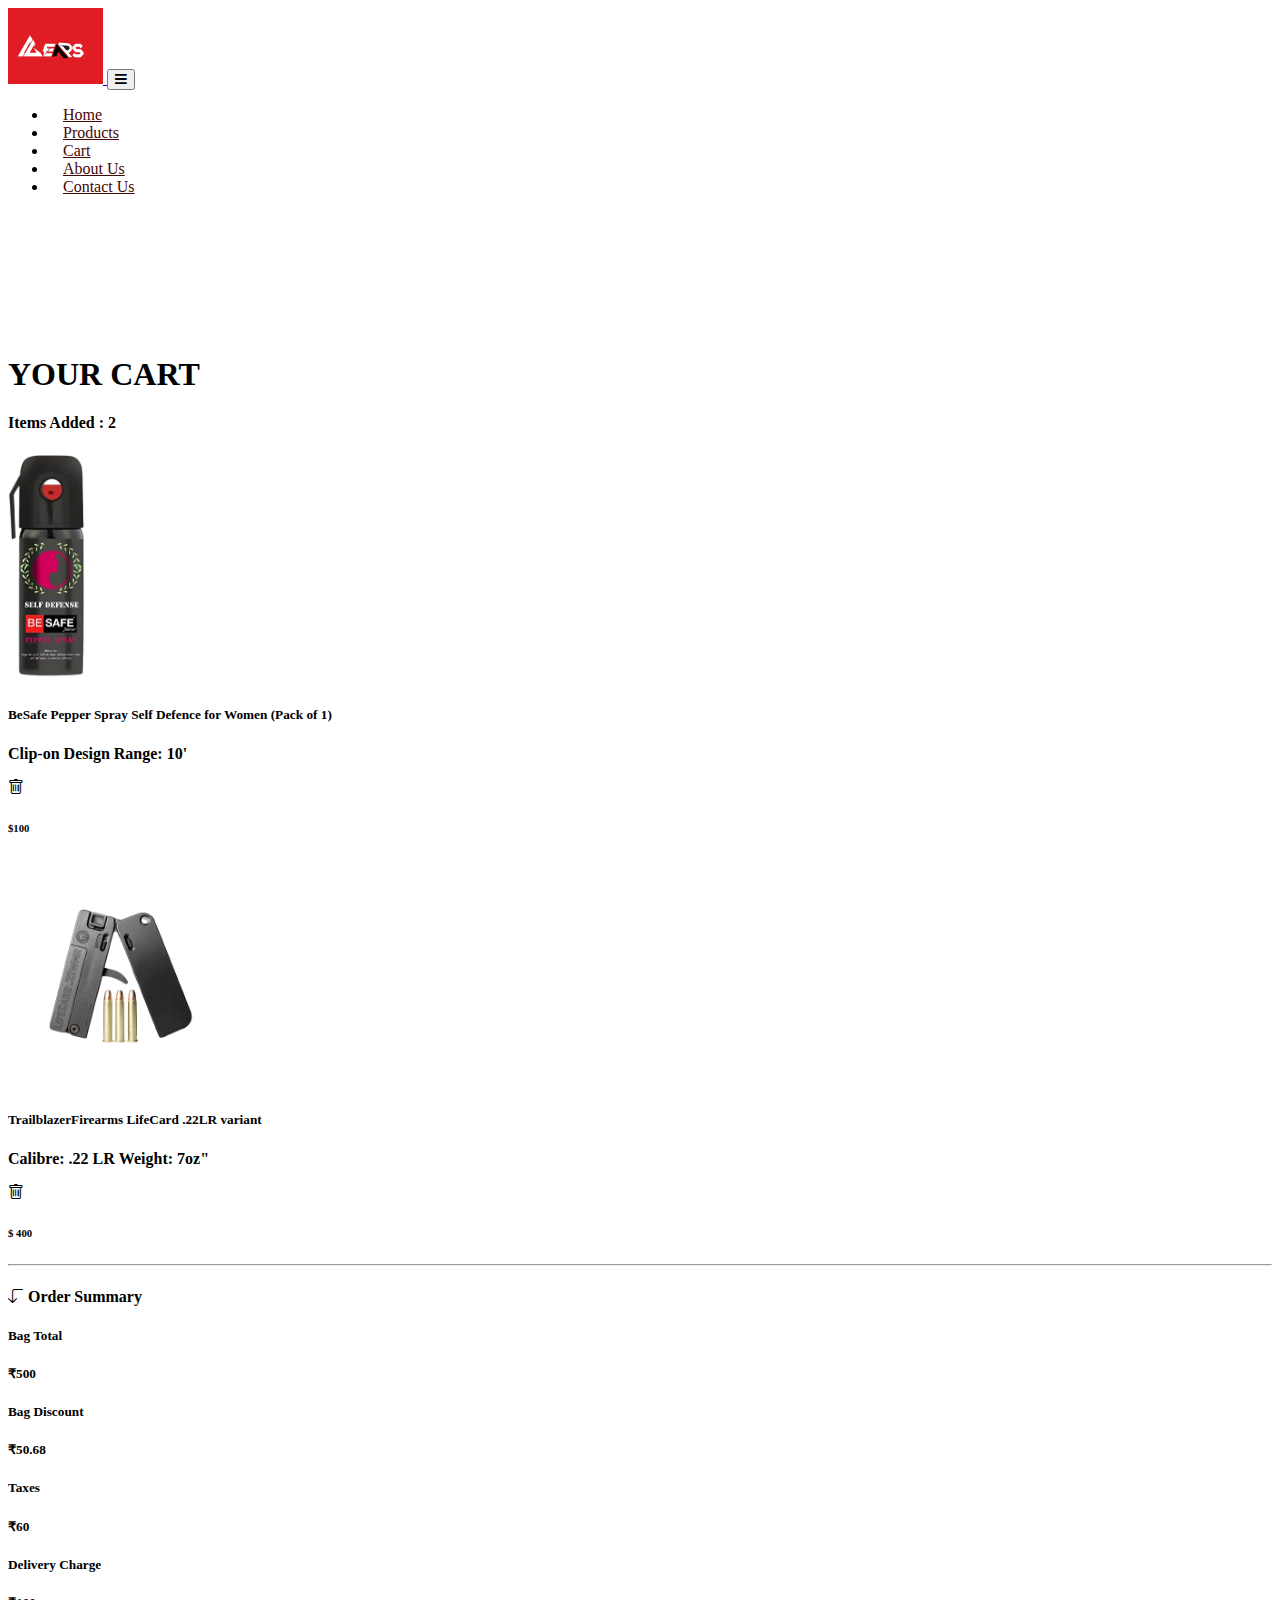
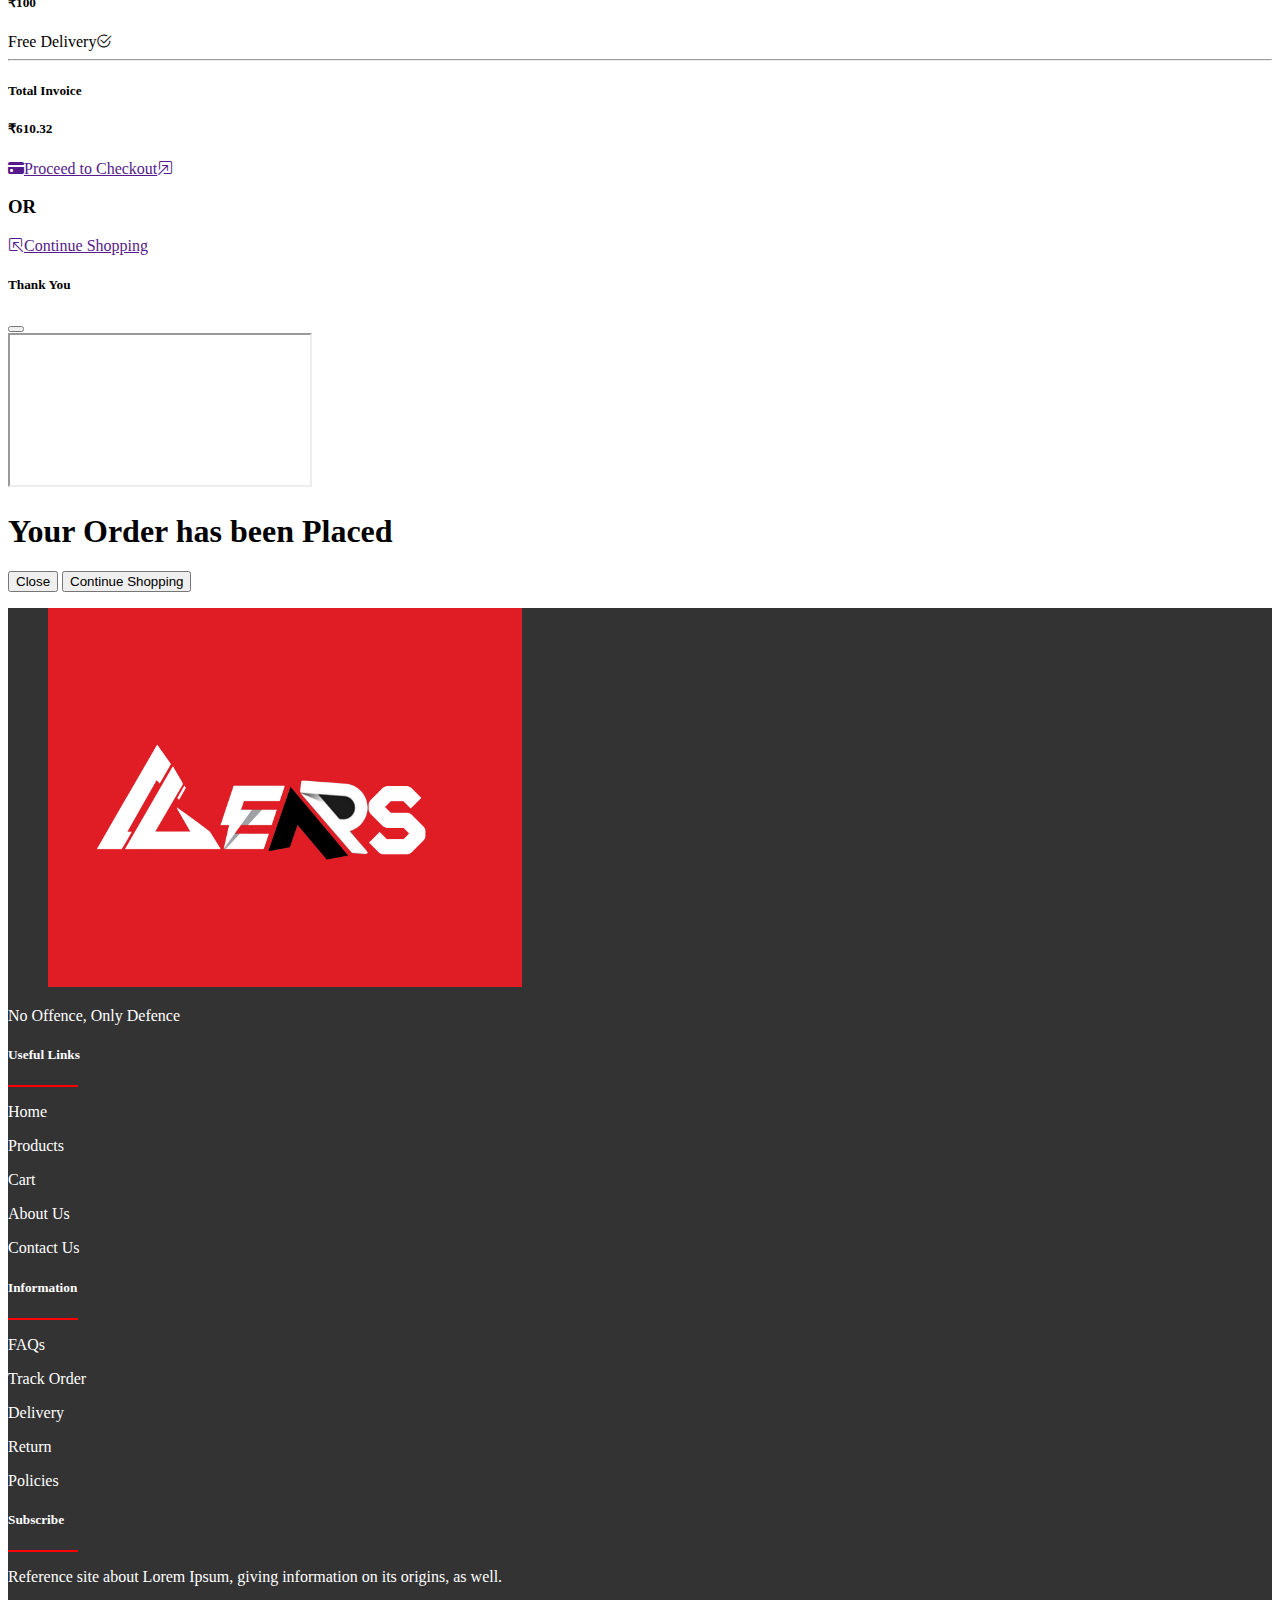
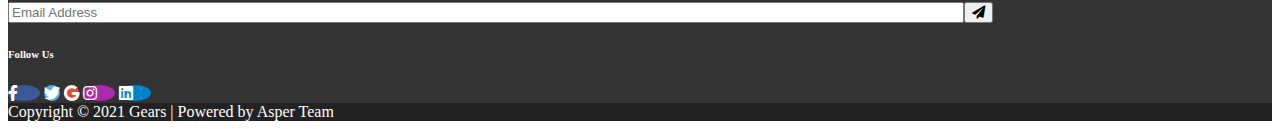
<file: GEARS-ASPER/cart.html>
<!DOCTYPE html>
<html lang="en">

<head>
  <meta charset="UTF-8">
  <meta http-equiv="X-UA-Compatible" content="IE=edge">
  <meta name="viewport" content="width=device-width, initial-scale=1.0">
  <link href="https://cdn.jsdelivr.net/npm/bootstrap@5.1.0/dist/css/bootstrap.min.css" rel="stylesheet"
    integrity="sha384-KyZXEAg3QhqLMpG8r+8fhAXLRk2vvoC2f3B09zVXn8CA5QIVfZOJ3BCsw2P0p/We" crossorigin="anonymous">
  <link rel="stylesheet" href="https://cdn.jsdelivr.net/npm/bootstrap-icons@1.3.0/font/bootstrap-icons.css">
  
  <link rel="stylesheet" href="https://cdnjs.cloudflare.com/ajax/libs/font-awesome/5.15.4/css/all.min.css"
    integrity="sha512-1ycn6IcaQQ40/MKBW2W4Rhis/DbILU74C1vSrLJxCq57o941Ym01SwNsOMqvEBFlcgUa6xLiPY/NS5R+E6ztJQ=="
    crossorigin="anonymous" referrerpolicy="no-referrer" />
  <link rel="stylesheet" href="css/cart.css">
  <link rel="icon" href="img/Gearsn logo.jpg">
  <title>GEARS</title>
</head>

<body>
<!-- Navbar  -->
<nav class="navbar fixed-top navbar-expand-lg navbar-dark p-sm-0">
  <div class="container">
    <a class="navbar-brand" href="#"><img src="img/Gearsn logo.jpg" width="95px" alt=""> </a>
    <button class="navbar-toggler" type="button" data-bs-toggle="collapse" data-bs-target="#navbarNav"
      aria-controls="navbarNav" aria-expanded="false" aria-label="Toggle navigation">
      <!-- <span class="navbar-toggler-icon"></span> -->
      <span class="" style="color: black;"><i class="fas fa-bars fa-1x"></i></span>
    </button>
    <div class="collapse navbar-collapse" id="navbarNav">
      <div class="mx-auto"></div>
      <ul class="navbar-nav">
        <li class="nav-item">
          <a class="nav-link text-dark" href="index.html">Home</a>
        </li>
        <li class="nav-item">
          <a class="nav-link text-dark" href="products.html">Products</a>
        </li>
        <li class="nav-item">
          <a class="nav-link text-dark" href="cart.html">Cart</a>
        </li>
        <li class="nav-item">
          <a class="nav-link text-dark" href="about.html">About Us</a>
        </li>
        <li class="nav-item">
          <a class="nav-link text-dark" href="contactus.html">Contact Us</a>
        </li>
      </ul>
    </div>
  </div>
</nav>

  <h1 class="text-center" style="margin-top: 10rem;">YOUR CART</h1>

  <!-- MAIN CONTENT OF CART -->

  <div id="cart" class="p-5">
    <div class="dialog">
      <div class="content">

        <div class="body d-flex flex-lg-row flex-column gap-5 gap-lg-0">

          <!-- LEFT SECTION (CART ITEMS) -->

          <div id="cart-items" class="container-fluid d-flex flex-column gap-5 justify-content-start col-lg-7 col-12">
            <h4 class="text-center text-md-start">Items Added : 2</h4>

            <!-- CART ITEMS CARDS -->

            <div id="item-cards" class="px-3">
              <div class="Card mb-3 container-fluid pt-3 border d-flex gap-5 align-items-center flex-column flex-md-row pb-5 pb-md-0">


                <img src="img/pepper-spray.png"
                  class="img-fluid rounded-start" alt="card1-img" style="max-height: 227px ;">

                
                  <div class="Card-body">
                    <h5 class="Card-title fs-6 lead"><strong>BeSafe</strong> Pepper Spray Self Defence for Women (Pack of 1)</h5>
                    <p class="Card-text d-flex flex-column">

                      <strong>Clip-on Design</strong>
                      <strong>Range: 10'</strong>

                    </p>
                    <div class="remover btn btn-danger text-white d-flex gap-1 align-self-start"
                      style="max-width: min-content;text-align: center;"><i class="bi bi-trash"></i></div>
                  </div>

                  <h6 class="opacity-0 item-price">$<span>100</span></h6>
                </div>

              

              <div class="Card mb-3 container-fluid pt-3 border d-flex gap-5 align-items-center flex-column flex-md-row pb-5 pb-md-0">


                <img src="img/LifeCard-22WMR-3-1030x1030.png"
                  class="img-fluid rounded-start" alt="card2-img" style="max-height: 227px;">

              
                  <div class="Card-body">
                    <h5 class="Card-title fs-6 lead "><strong>TrailblazerFirearms</strong> LifeCard .22LR variant</h5>
                    <p class="Card-text d-flex flex-column">

                      <strong>Calibre: .22 LR</strong>
                      <strong>Weight: 7oz"</strong>


                    </p>
                    <div class=" remover btn btn-danger text-white d-flex gap-1 align-self-start text-center"
                      style="max-width: min-content;"><i class="bi bi-trash"></i></div>
                  </div>
                  <h6 class="opacity-0 item-price">$ <span>400</span></h6>

              </div>

            </div>
          </div>
          <hr />

          <!-- ORDER SUMMARY -->

          <div id="order-summary" class="container-fluid justify-content-start d-flex flex-column px-0 px-5-lg col-lg-5 col-12">
            <h4 class="mb-5"> <i class="bi bi-arrow-90deg-down"></i> Order Summary </h4>
            <div id="summary-fields" class="justify-content-between d-flex flex-column p-3 gap-3 ">
              <div class="bag-total d-flex justify-content-between">
                <h5>Bag Total</h5>
                <h5 class="fw-bold">&#8377;<span>500</span></h5>
              </div>
              <div class="bag-discount d-flex justify-content-between">
                <h5>Bag Discount</h5>
                <h5 class="fw-bold">&#8377;<span>50.68</span></h5>
              </div>
              <div class="tax d-flex justify-content-between">
                <h5>Taxes</h5>
                <h5 class="fw-bold">&#8377;<span>60</span></h5>
              </div>
              <div class="delivery d-flex justify-content-between">
                <h5>Delivery Charge</h5>
                <h5 class="fw-bold text-secondary">&#8377;100</h5>
              </div>

              <div class="btn btn-success align-self-start p-2 d-flex gap-1" style="pointer-events: none;">Free Delivery<i
                  class="bi bi-check2-circle"></i></div>
              <hr>
              <div class="Total d-flex justify-content-between">
                <h5>Total Invoice</h5>
                <h5 class="fw-bold">&#8377;<span>610.32</span></h5>
              </div>

              <a href="" data-bs-toggle="modal" data-bs-target="#exampleModal" id="checkout-btn"
                class="btn btn-dark text-center text-white d-flex justify-content-center gap-3 align-items-center"><i
                  class="bi bi-credit-card-fill"></i>Proceed to Checkout<i class="bi bi-box-arrow-in-up-right"></i></a>
              <h3 class="text-center">OR</h3>
              <a href=""
                class="btn btn-outline-danger text-center d-flex justify-content-center gap-3 align-items-center"><i
                  class="bi bi-box-arrow-in-up-left"></i>Continue Shopping</a>
            </div>
          </div>
        </div>

      </div>
    </div>
  </div>




  <!-- Modal -->
  <div class="modal fade" id="exampleModal" tabindex="-1" aria-labelledby="exampleModalLabel" aria-hidden="true">
    <div class="modal-dialog">
      <div class="modal-content">
        <div class="modal-header">
          <h5 class="modal-title" id="exampleModalLabel">Thank You</h5>
          <button type="button" class="btn-close" data-bs-dismiss="modal" aria-label="Close"></button>
        </div>
        <div class="modal-body d-flex flex-column align-items-center justify-content-between">
          <div id="animation-wrapper">
            <iframe src="https://embed.lottiefiles.com/animation/26215"></iframe>
            <iframe src="https://embed.lottiefiles.com/animation/62717"></iframe>
          </div>
          <h1 class="text-center lead fw-bold my-3 text-success">Your Order has been Placed</h1>
        </div>
        <div class="modal-footer">
          <button type="button" class="btn btn-secondary" data-bs-dismiss="modal">Close</button>
          <button type="button" class="btn btn-warning" href="#">Continue Shopping</button>

        </div>
      </div>
    </div>
  </div>
<!------------------------footer------------------------->
<footer class="dark">
  <div class="container py-4">
     
   <div class="row mt-4 px-3">


     <div class="col-md-3 col-lg-4 mb-4 mx-auto">
       <figure><img src="img/logo text red.png" alt="" height="40%" width="40%"></figure>
       <p class="mb-3 tag">No Offence, Only Defence</p> 
      
     </div>
   
     <div class="col-md-2 col-lg-2 col-xl-2 mx-auto mb-4">
           <h5>Useful Links</h5>
           <div class="underline1 mb-4"></div>
                   
           <p><a href="index.html" class="anc">Home</a></p>
           <p><a href="products.html" class="anc">Products</a></p>
           <p><a href="cart.html" class="anc">Cart</a></p>
           <p><a href="about.html" class="anc">About Us</a></p>
           <p><a href="contactus.html" class="anc">Contact Us</a></p>

     </div>

     
     <div class="col-md-2 col-lg-2 col-xl-2 mx-auto mb-4">
       <h5>Information</h5>
       <div class="underline1 mb-4"></div>
          
       <p><a href="#" class="anc">FAQs</a></p>
       <p><a href="#" class="anc">Track Order</a></p>
       <p><a href="#" class="anc">Delivery</a></p>
       <p><a href="#" class="anc">Return</a></p>
       <p><a href="#" class="anc">Policies</a></p>

 </div>

     <div class="col-md-3  mx-auto mb-4">
       <h5>Subscribe </h5>
       <div class="underline1 mb-4"></div>
          <p>Reference site about Lorem Ipsum, giving information on its origins, as well.</p>
      <div class="d-flex">
       <input type="text" class="form-control let " placeholder="Email Address" aria-label="First name"><button type="submit" class="btn btn-primary ms-2"><i class="fa fa-paper-plane"></i></button>
      </div>
      <h6 class="pt-3">Follow Us</h6>
      <a href="#" class="so1">
        <i class="fab fa-facebook-f p-2 text-center so2"></i>
      </a>
      <a href="#" class="so1 ms-1">
        <i class="fab fa-twitter p-2 so3"></i>
      </a>
      <a href="#" class="so1  ms-1">
        <i class="fab fa-google p-2 so4"></i>
      </a>
      <a href="#" class="so1  ms-1">
        <i class="fab fa-instagram p-2 so5"></i>
      </a>
      <a href="#" class="so1  ms-1">
        <i class="fab fa-linkedin p-2 text-center so6"></i>
      </a>

 </div>

   </div>
  </div>

  <div class="text-center p-3 sie">
   Copyright © 2021 Gears | Powered by Asper Team
  </div>
</footer>

  <script src="https://cdn.jsdelivr.net/npm/bootstrap@5.1.0/dist/js/bootstrap.bundle.min.js"
    integrity="sha384-U1DAWAznBHeqEIlVSCgzq+c9gqGAJn5c/t99JyeKa9xxaYpSvHU5awsuZVVFIhvj"
    crossorigin="anonymous"></script>

<script type="text/javascript">
            var nav = document.querySelector('nav');

            window.addEventListener('scroll', function () {
              if (window.pageYOffset > 100) {
                nav.classList.add('bg-light', 'shadow');
              } else {
                nav.classList.remove('bg-light', 'shadow');
              }
            });
          </script>
  <script src="js/app.js"></script>
</body>

</html>
</file>
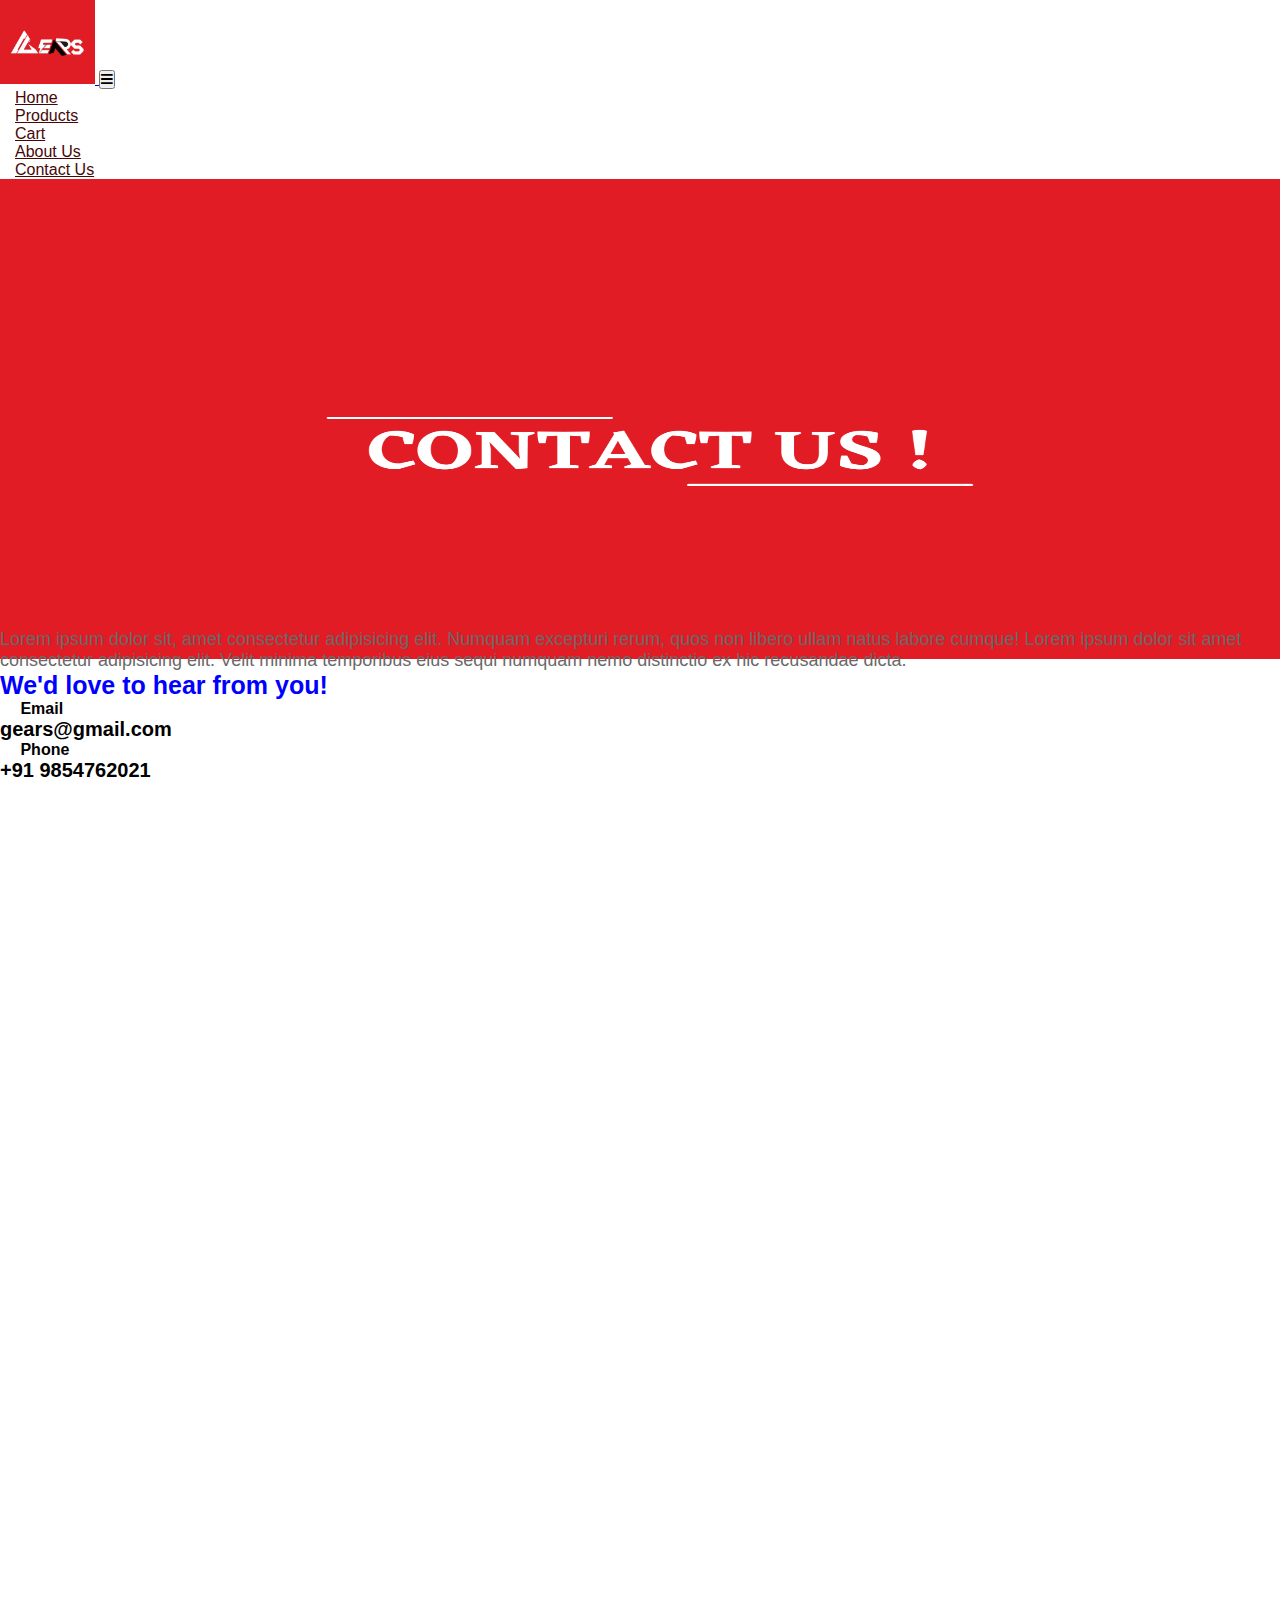
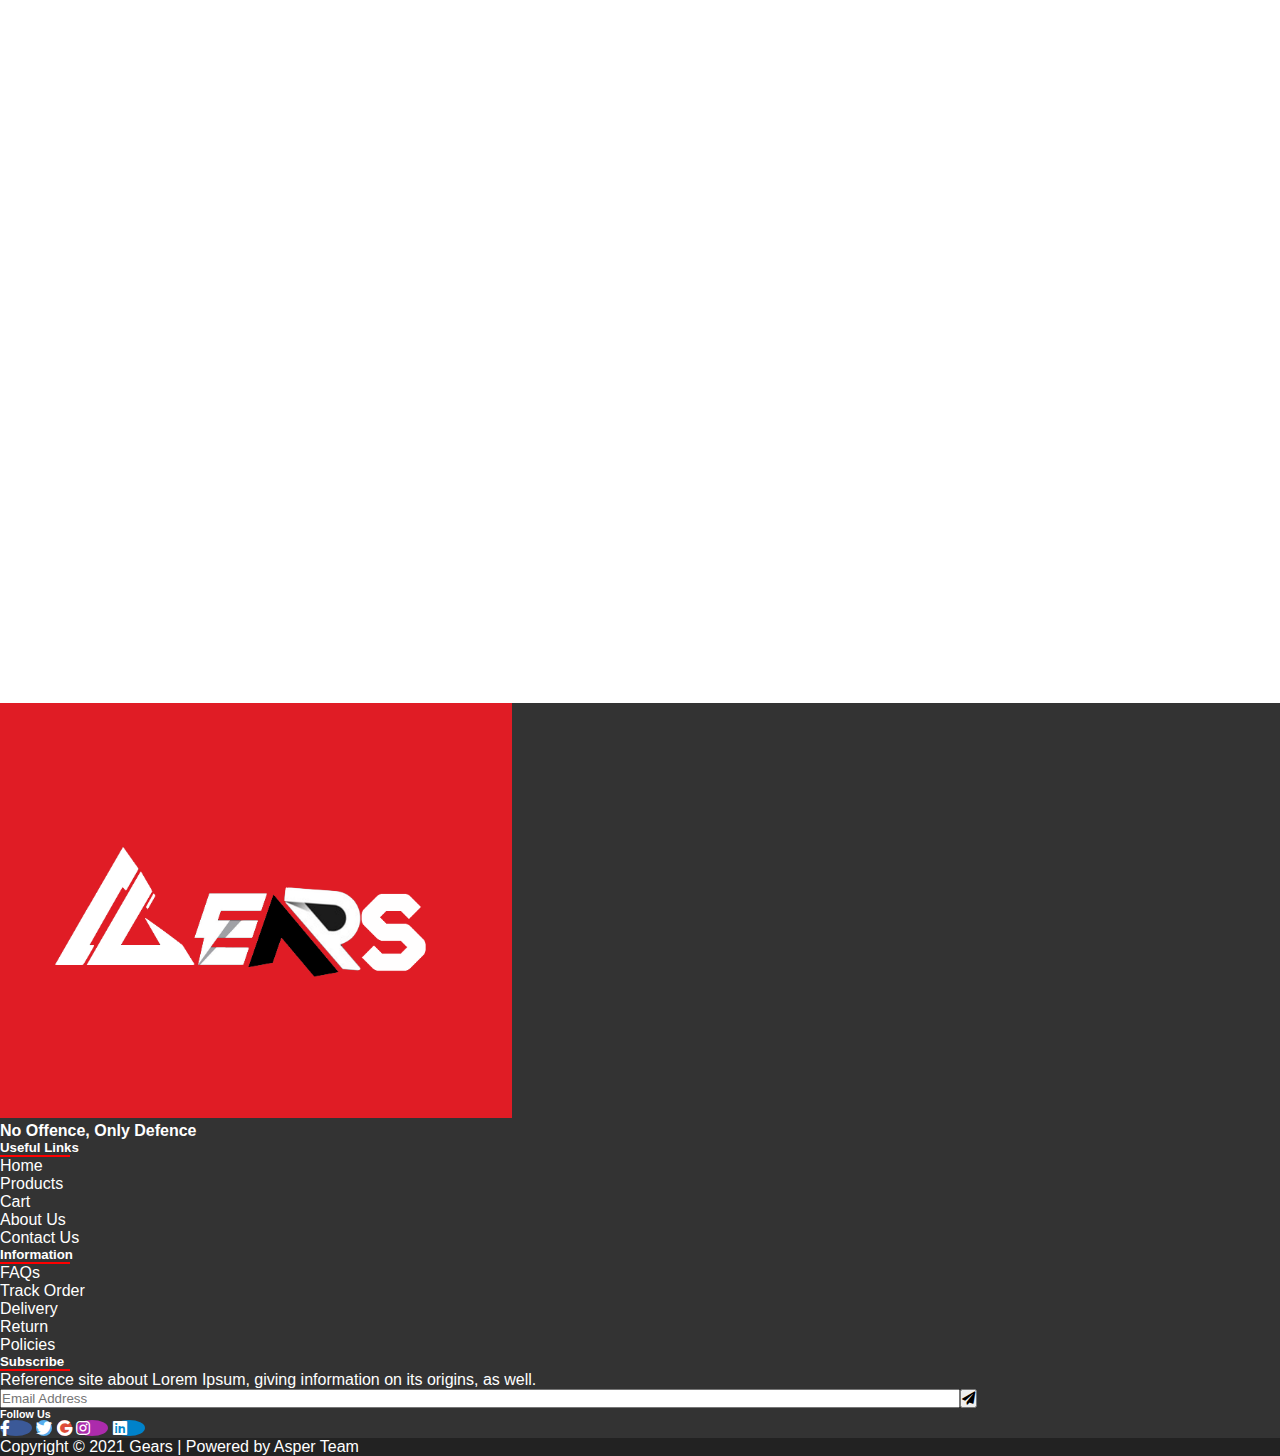
<file: GEARS-ASPER/contactus.html>
<!DOCTYPE html>
<html lang="en">
<head>
    <meta charset="UTF-8">
    <meta http-equiv="X-UA-Compatible" content="IE=edge">
    <meta name="viewport" content="width=device-width, initial-scale=1.0">
    <title>GEARS</title>

    <link href="https://cdn.jsdelivr.net/npm/bootstrap@5.0.2/dist/css/bootstrap.min.css" rel="stylesheet" integrity="sha384-EVSTQN3/azprG1Anm3QDgpJLIm9Nao0Yz1ztcQTwFspd3yD65VohhpuuCOmLASjC" crossorigin="anonymous">
    <link rel="icon" href="img/Gearsn logo.jpg">
  
    <link rel="stylesheet" href="css/contact.css">

<!-----------------font awesome------------------------->
    <link rel="stylesheet" href="https://cdnjs.cloudflare.com/ajax/libs/font-awesome/5.15.3/css/all.min.css" referrerpolicy="no-referrer"/>

<!-----------------aos------------------------->
    <link rel="stylesheet" href="https://unpkg.com/aos@next/dist/aos.css" />

</head>
<body>
    <!------------------------navbar------------------------------>
    
     <!-- Navbar  -->
  <nav class="navbar fixed-top navbar-expand-lg navbar-dark p-sm-0">
    <div class="container">
      <a class="navbar-brand" href="#"><img src="img/gearslogo.jpeg" width="95px"  alt=""> </a>
      <button class="navbar-toggler" type="button" data-bs-toggle="collapse" data-bs-target="#navbarNav"
        aria-controls="navbarNav" aria-expanded="false" aria-label="Toggle navigation">
        <!-- <span class="navbar-toggler-icon"></span> -->
        <span class="" style="color: black;"><i class="fas fa-bars fa-1x"></i></span>
      </button>
      <div class="collapse navbar-collapse" id="navbarNav">
        <div class="mx-auto"></div>
        <ul class="navbar-nav">
          <li class="nav-item">
            <a class="nav-link text-dark" href="index.html">Home</a>
          </li>
          <li class="nav-item">
            <a class="nav-link text-dark" href="products.html">Products</a>
          </li>
          <li class="nav-item">
            <a class="nav-link text-dark" href="cart.html">Cart</a>
          </li>
          <li class="nav-item">
            <a class="nav-link text-dark" href="about.html">About Us</a>
          </li>
          <li class="nav-item">
            <a class="nav-link text-dark" href="contactus.html">Contact Us</a>
          </li>
        </ul>
      </div>
    </div>
  </nav>

<!------------------------------------------------------------------------------------------>
<!--<section class="head pt-5">
  <div class="container mt-5 py-5">
    <p class="text-center cot pt-5">CONTACT US</p>
    <div class="line text-center"></div>
  </div>
</section>--->
<section class="head bg-danger mx-auto mb-4">
  <img src="img/gearscontact.png" alt="" width="100%" height="480px"  >
</section>





          <!------------------------------Contact us------------------------------------>

          <section class="hea py-4">
            <div class="container">
              
              <div class="text-center p-3">
              <div class="row text-center">
                <p class="para"> Lorem ipsum dolor sit, amet consectetur adipisicing elit. Numquam excepturi rerum, quos non libero ullam natus labore cumque! Lorem ipsum dolor sit amet consectetur adipisicing elit. Velit minima temporibus eius sequi numquam nemo distinctio ex hic recusandae dicta.</p>
              </div>
              </div>

              <p class="text-center hear">We'd love to hear from you!</p>

              <div class="row mx-auto px-4 pt-3 ">
                <div class="col-lg-6 mx-auto text-center mb-md-2">
                  <div> <h4>  <i class="fa fa-envelope fa-1x ico  bg-danger p-3 "> </i>      Email  </h4>
                 <p class="sty">gears@gmail.com</p>
                  </div>
                </div>

                <div class="col-lg-6 mx-auto text-center">
                  <div> <h4>  <i class="fa fa-phone-alt fa-1x ico  bg-danger p-3 "> </i>   Phone </h4>
                 <p class="sty">+91 9854762021</p>
                  </div>
                </div>
              </div>
              </div>

           </section>

<!------------------------------------------------------------------------->



<section class="py-4 ">
  <div class="container pt-5"  data-aos="fade-up">
    <h3 class="text-center"> For More Query !</h3>
    <div class="underline pt-2 mx-auto mb-2"></div>
    <div class="row py-3 text-center">
      <p class="para"> Lorem ipsum dolor sit, amet consectetur adipisicing elit. Numquam excepturi rerum, quos non libero ullam natus labore cumque! Lorem ipsum dolor sit amet consectetur adipisicing elit. Velit minima temporibus eius sequi numquam nemo distinctio ex hic recusandae dicta.</p>
    </div>

  

  
  <div class="row mx-auto py-4 g-4">

  
  <div class="col-md-6  mx-auto">
    <div class="container card h-100 shadow py-5 bg-light " data-aos="fade-right">
        <div class="row ">
          <div class="col-xxl-8 col-md-8 mx-auto">
          <form  class="row g-3">
          <div class="col-md-12">  <label for="exampleFormControlInput1" class="form-label">Full Name</label>
    <input type="text" class="form-control" id="exampleFormControlInput1" placeholder="">
  </div>
          <div class="col-md-12">  <label for="exampleFormControlInput1" class="form-label">E-Mail Address</label>
    <input type="email" class="form-control" id="exampleFormControlInput1" placeholder="">
  </div>  

  <div class="col-md-12">  <label for="exampleFormControlInput1" class="form-label">Phone Number</label>
    <input type="text" class="form-control" id="exampleFormControlInput1" placeholder="">
  </div>  
 
          <div class="col-md-12">
            <div>
             <label class="form-label">Query</label>
              <textarea class="form-control"  id="exampleFormControlTextarea1" rows="4"></textarea>
            </div>
          </div>
         
  
          <div class="col-12">
          <button type="button" class="btn btn-primary" data-bs-toggle="tooltip" data-bs-placement="right" > Send</button>
          </div>
        </form>

        </div>
        </div>
      </div>


</div>

<div class="col-md-4 my-auto">
 <figure>
   <img src="img/cont.png" alt="" height="100% " width="100%">
 </figure>
</div>
</div>
</div>
</section>




<!------------------------------------------------------------------------------>

<section class="py-4">
  <div class="container pt-5" data-aos="fade-up">
    <h3 class="text-center"> Visit Our Store !</h3>
    <div class="underline pt-2 mx-auto mb-2"></div>
    <div class="row py-3 text-center">
      <p class="para"> Lorem ipsum dolor sit, amet consectetur adipisicing elit. Numquam excepturi rerum, quos non libero ullam natus labore cumque! Lorem ipsum dolor sit amet consectetur adipisicing elit. Velit minima temporibus eius sequi numquam nemo distinctio ex hic recusandae dicta.</p>
    </div>

  

  
  <div class="row mx-auto py-4 g-4">
    <div class="col-md-6 my-auto mx-auto">
      <div> <h4>  <i class="fa fa-map-marker fa-1x ico  bg-danger p-3 "> </i>   Address  </h4>
        <p class="sty">  Airport Rd 
          <br> Abbas Nagar, Gandhi Nagar
          <br> Bhopal, Madhya Pradesh</p>
         </div>
    </div>
  

<div class="col-md-4 my-auto">

  <div class="detail ">
    <iframe class="map" src="https://www.google.com/maps/embed?pb=!1m14!1m8!1m3!1d7328.30236033971!2d77.361919!3d23.310273!3m2!1i1024!2i768!4f13.1!3m3!1m2!1s0x0%3A0x296f51f7ef0498c7!2sRajiv%20Gandhi%20Proudyogiki%20Vishwavidyalaya!5e0!3m2!1sen!2sin!4v1625247941916!5m2!1sen!2sin" height="100%" width="95%" style="border:0;" allowfullscreen="" loading="lazy"></iframe>
</div>

</div>
</div>
</div>
</section>


<!------------------------footer------------------------->

         <footer class="dark">
           <div class="container py-4">
              
            <div class="row mt-4 px-3">


              <div class="col-md-3 col-lg-4 mb-4 mx-auto">
                <figure><img src="GEAR-H.png" alt="" height="40%" width="40%"></figure>
                <p class="mb-3 tag">No Offence, Only Defence</p> 
               
              </div>
            
              <div class="col-md-2 col-lg-2 col-xl-2 mx-auto mb-4">
                    <h5>Useful Links</h5>
                    <div class="underline1 mb-4"></div>
                       
                      
                    <p><a href="index.html" class="anc">Home</a></p>
                    <p><a href="products.html" class="anc">Products</a></p>
                    <p><a href="cart.html" class="anc">Cart</a></p>
                    <p><a href="about.html" class="anc">About Us</a></p>
                    <p><a href="contactus.html" class="anc">Contact Us</a></p>
              </div>

              
              <div class="col-md-2 col-lg-2 col-xl-2 mx-auto mb-4">
                <h5>Information</h5>
                <div class="underline1 mb-4"></div>
                   
                <p><a href="#" class="anc">FAQs</a></p>
                <p><a href="#" class="anc">Track Order</a></p>
                <p><a href="#" class="anc">Delivery</a></p>
                <p><a href="#" class="anc">Return</a></p>
                <p><a href="#" class="anc">Policies</a></p>

          </div>

              <div class="col-md-3  mx-auto mb-4">
                <h5>Subscribe </h5>
                <div class="underline1 mb-4"></div>
                   <p>Reference site about Lorem Ipsum, giving information on its origins, as well.</p>
               <div class="d-flex">
                <input type="text" class="form-control let " placeholder="Email Address" aria-label="First name"><button type="submit" class="btn btn-primary ms-2"><i class="fa fa-paper-plane"></i></button>
               </div>
               <h6 class="pt-3">Follow Us</h6>
               <a href="#" class="so1">
                 <i class="fab fa-facebook-f p-2 text-center so2"></i>
               </a>
               <a href="#" class="so1 ms-1">
                 <i class="fab fa-twitter p-2 so3"></i>
               </a>
               <a href="#" class="so1  ms-1">
                 <i class="fab fa-google p-2 so4"></i>
               </a>
               <a href="#" class="so1  ms-1">
                 <i class="fab fa-instagram p-2 so5"></i>
               </a>
               <a href="#" class="so1  ms-1">
                 <i class="fab fa-linkedin p-2 text-center so6"></i>
               </a>

          </div>
       
            </div>
           </div>

           <div class="text-center p-3 sie">
            Copyright © 2021 Gears | Powered by Asper Team
           </div>
         </footer>

    

       <!-- Option 1: Bootstrap Bundle with Popper -->
       <script src="https://cdn.jsdelivr.net/npm/bootstrap@5.0.2/dist/js/bootstrap.bundle.min.js" integrity="sha384-MrcW6ZMFYlzcLA8Nl+NtUVF0sA7MsXsP1UyJoMp4YLEuNSfAP+JcXn/tWtIaxVXM" crossorigin="anonymous"></script>


<!------------------------nav script-------------------------------->
       <script type="text/javascript">
        var nav = document.querySelector('nav');

        window.addEventListener('scroll', function () {
          if (window.pageYOffset > 200) {
            nav.classList.add('bg-light', 'shadow');
          } else {
            nav.classList.remove('bg-light', 'shadow');
          }
        });
      </script>


<!-------------------------------aos------------------------------------>

<script src="https://unpkg.com/aos@next/dist/aos.js"></script>
<script>
  AOS.init({
    offset:200,
    duration: 1000
  });
</script>

</body>
</html>
</file>
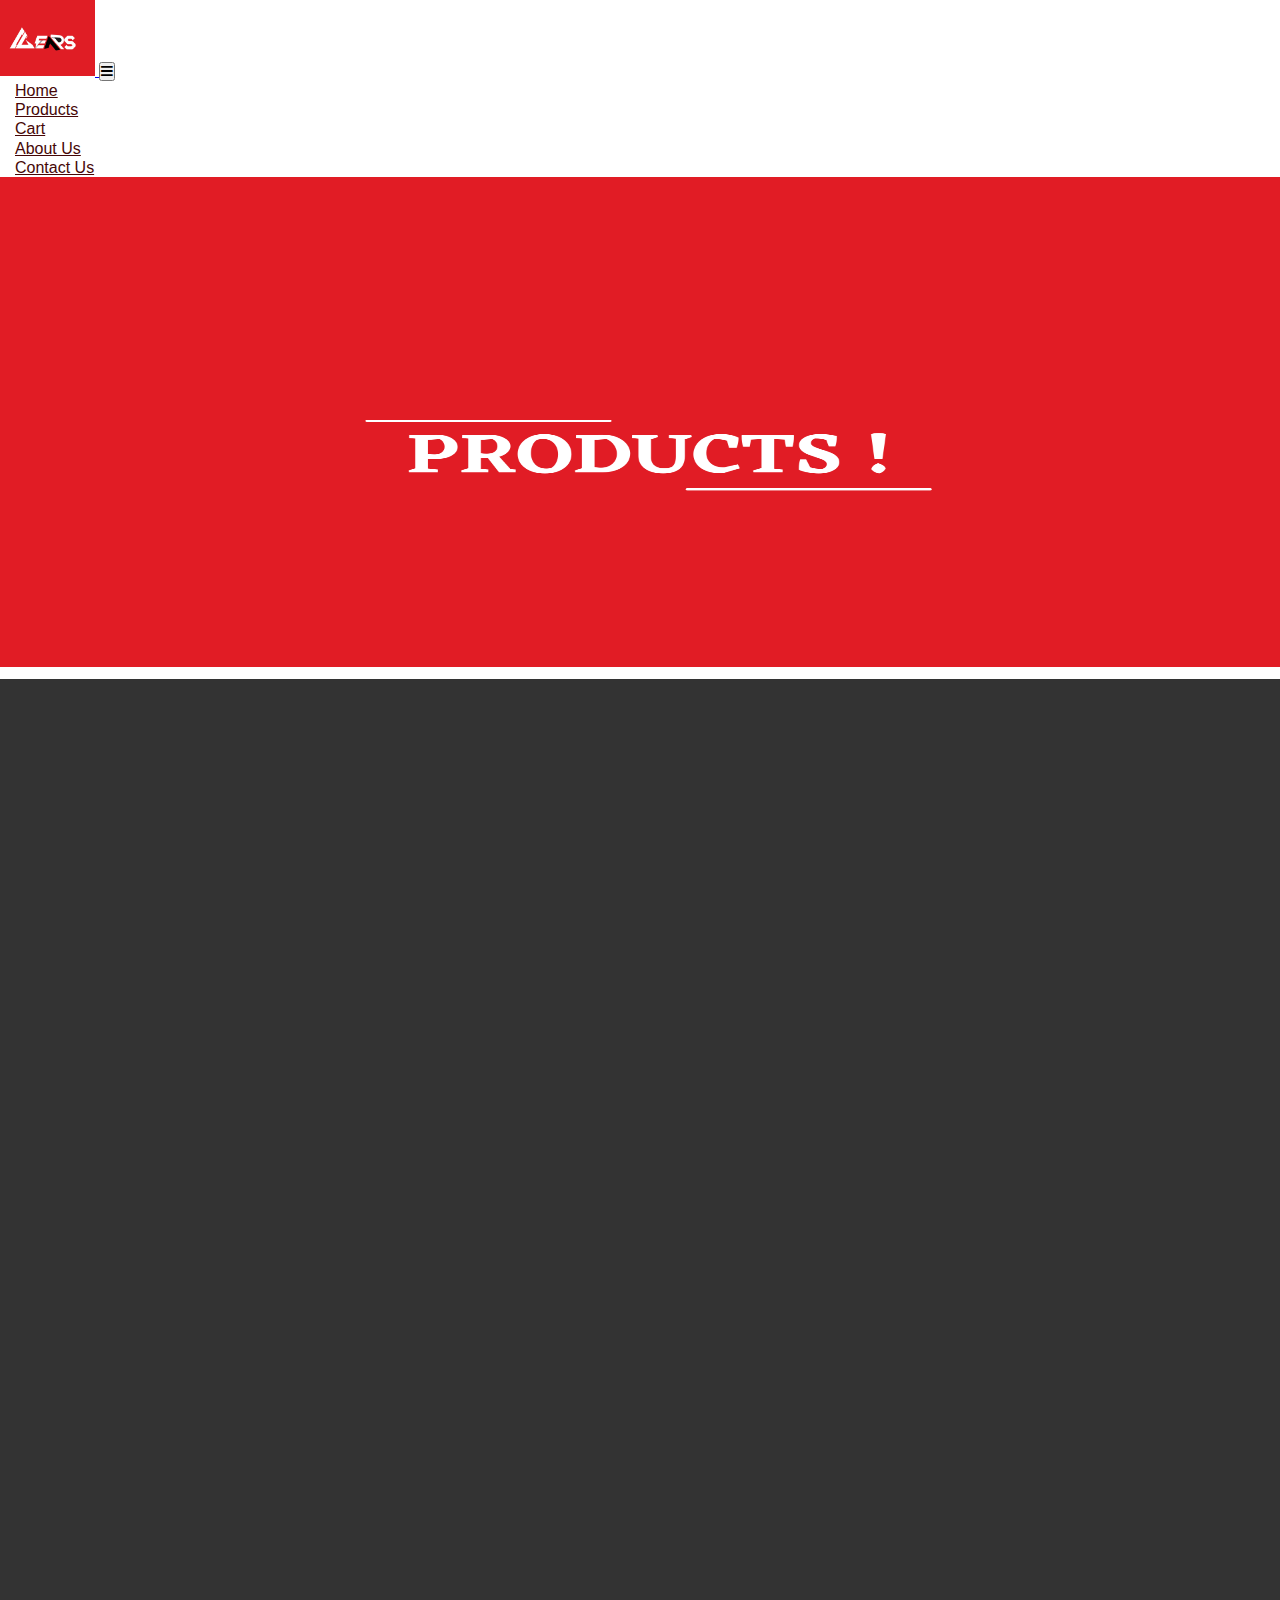
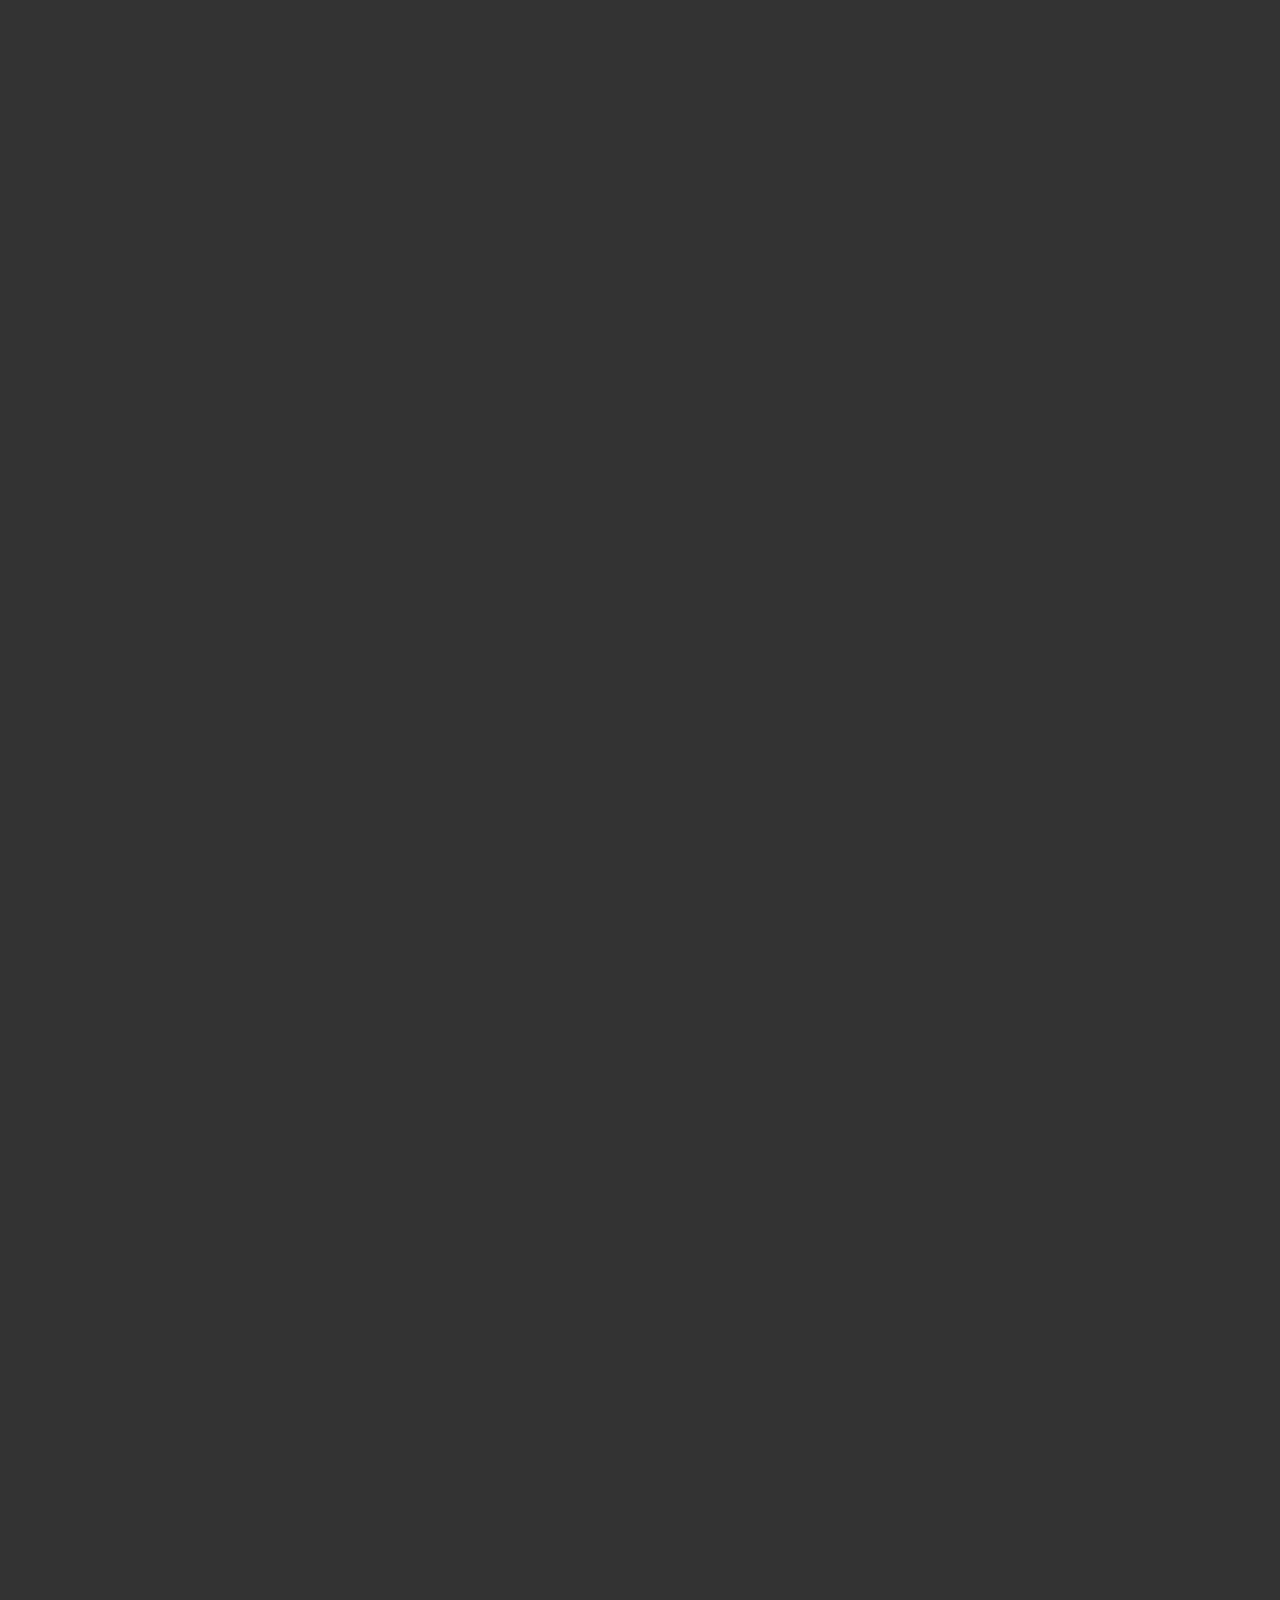
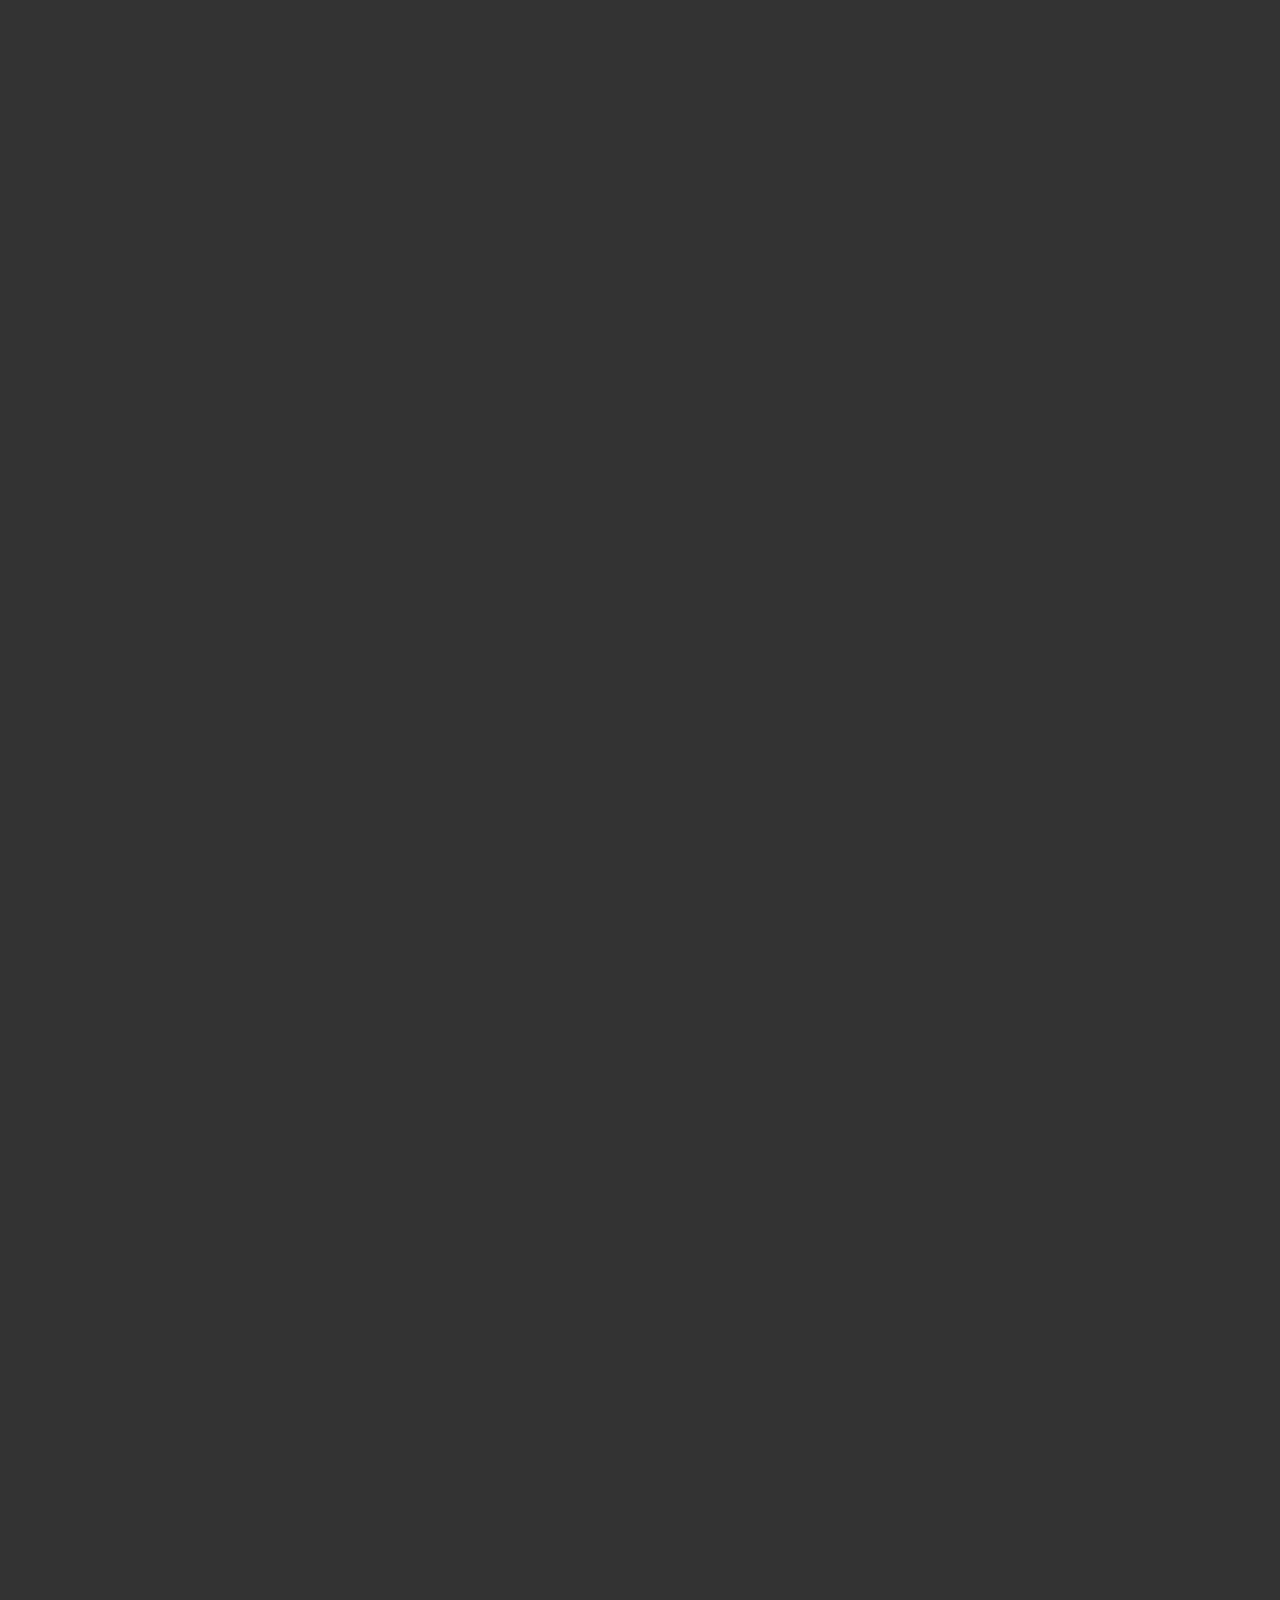
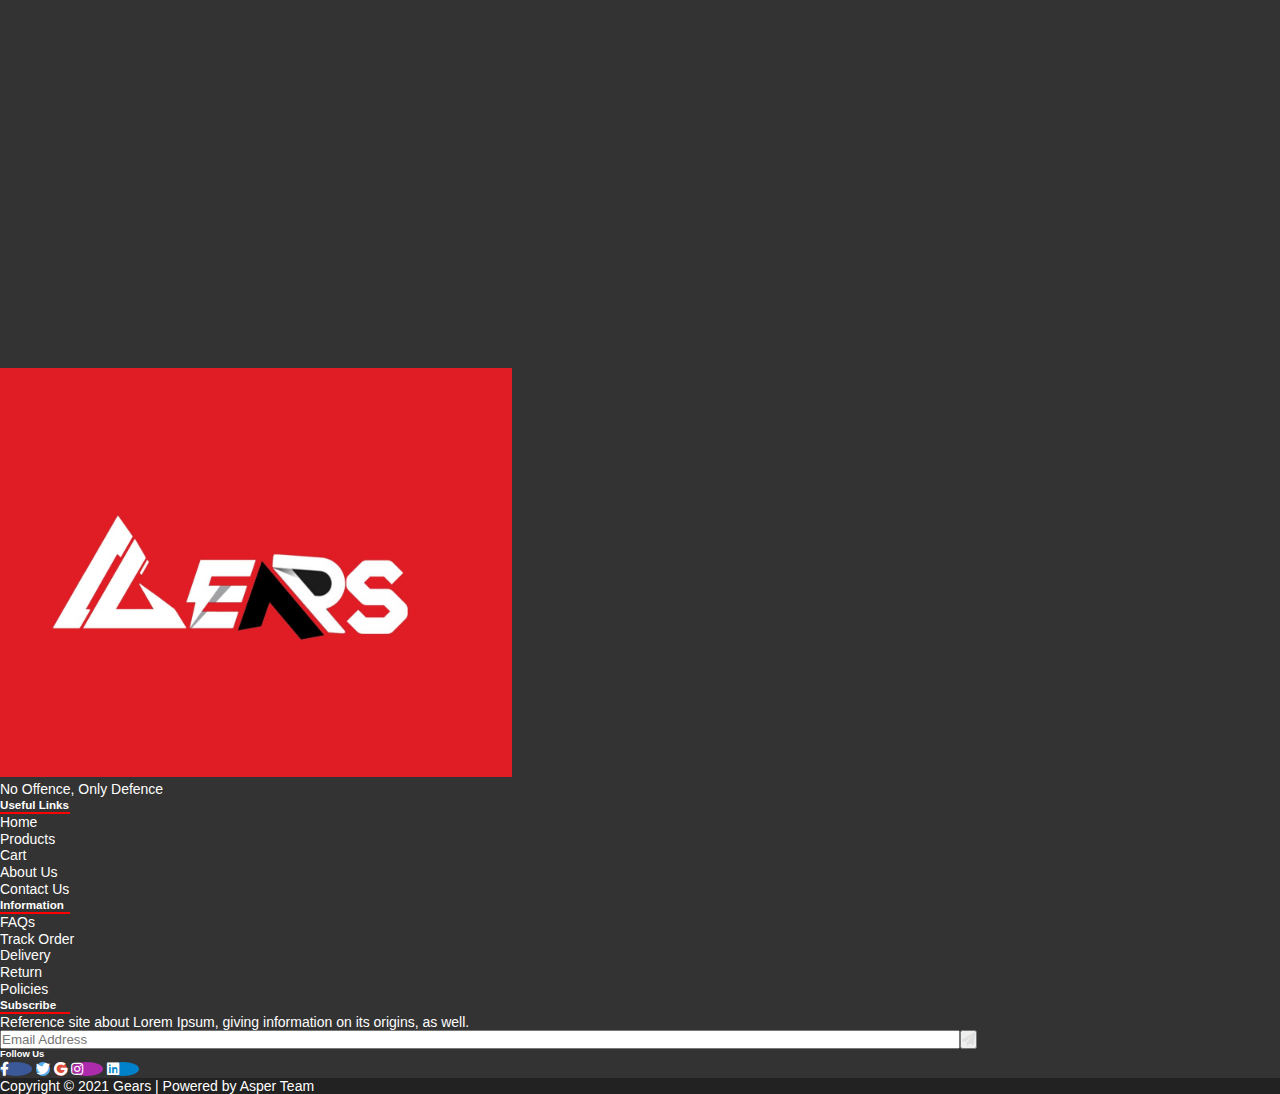
<file: GEARS-ASPER/products.html>
<!DOCTYPE html>
<html lang="en">

<head>
  <meta charset="UTF-8" />
  <meta http-equiv="X-UA-Compatible" content="IE=edge" />
  <meta name="viewport" content="width=device-width, initial-scale=1.0" />


  <link rel="icon" type="image/x-icon" href="img/Gearsn logo.jpg">
  <link href="https://cdn.jsdelivr.net/npm/bootstrap@5.1.0/dist/css/bootstrap.min.css" rel="stylesheet"
    integrity="sha384-KyZXEAg3QhqLMpG8r+8fhAXLRk2vvoC2f3B09zVXn8CA5QIVfZOJ3BCsw2P0p/We" crossorigin="anonymous" />
  <link rel="stylesheet" href="css/products.css" />

  <link rel="stylesheet" href="https://cdnjs.cloudflare.com/ajax/libs/font-awesome/5.15.4/css/all.min.css"
    integrity="sha512-1ycn6IcaQQ40/MKBW2W4Rhis/DbILU74C1vSrLJxCq57o941Ym01SwNsOMqvEBFlcgUa6xLiPY/NS5R+E6ztJQ=="
    crossorigin="anonymous" referrerpolicy="no-referrer" />
  <link rel="stylesheet" href="https://unpkg.com/aos@next/dist/aos.css" />
  <title>Products-Gears</title>
</head>

<body>
<div id="preloader"></div>

  <!-- navbar starts -->
  <nav class="navbar fixed-top navbar-expand-lg navbar-dark p-sm-0">
    <div class="container">
      <a class="navbar-brand" href="#">
        <img src="img/Gearsn logo.jpg" width="95px" alt=""> </a>
      <button class="navbar-toggler" type="button" data-bs-toggle="collapse" data-bs-target="#navbarNav"
        aria-controls="navbarNav" aria-expanded="false" aria-label="Toggle navigation">
        <!-- <span class="navbar-toggler-icon"></span> -->
        <span class="" style="color: black;"><i class="fas fa-bars fa-1x"></i></span>
      </button>
      <div class="collapse navbar-collapse" id="navbarNav">
        <div class="mx-auto"></div>
        <ul class="navbar-nav">
          <li class="nav-item">
            <a class="nav-link text-dark" href="index.html">Home</a>
          </li>
          <li class="nav-item">
            <a class="nav-link text-dark" href="products.html">Products</a>
          </li>
          <li class="nav-item">
            <a class="nav-link text-dark" href="cart.html">Cart</a>
          </li>
          <li class="nav-item">
            <a class="nav-link text-dark" href="about.html">About Us</a>
          </li>
          <li class="nav-item">
            <a class="nav-link text-dark" href="contactus.html">Contact Us</a>
          </li>
        </ul>
      </div>
    </div>
  </nav>
  <!-- navbar ends -->
  <section class="sol">
    <img src="img/products (1).png " width="100%" height="490px" alt="">
  </section>

  <!-- products part starts -->
  <section class="mt-5">
    <div class="container mt-5 pt-5">
      <div class="row" data-aos="fade-in">
        <div class="col-12">

          <h2 class="mt-4 mb-4">
            Here Are Some Effective Self-Defense Products
          </h2>
        </div>
        <div class="col-md-6 col-lg-4">
          <!-- card box start  -->
          <div class="card-box">
            <div class="card-thumbnail">
              <img src="img/defense2.jpg" class="img-fluid" width="100%" alt="VIPERTEK VTS-979 Stun Gun" />
            </div>
            <h3>
              <a href="#" class="mt-2 text-dark">VIPERTEK VTS-979 Stun Gun</a>
            </h3>
            <p class="text-secondary">
              This VIPERTEK Stun Gun packs a powerful punch. When discharged, it will send a painful jolt of electricity
              through your attacker’s body.
            </p>
            <ul class="list-group list-group-flush text-secondary">
              <li class="list-group-item">
                <p>
                  <span class="fa fa-star checked"></span>
                  <span class="fa fa-star checked"></span>
                  <span class="fa fa-star checked"></span>
                  <span class="fa fa-star checked"></span>
                  <span class="fa fa-star"></span>
                  <span>&nbsp(8888)</span>
                </p>

                <h5>
                  Price:&nbsp₹2499.00
                  <sub><del>₹3500.00</del> <span class="discount">&nbsp28.6%</span></sub>

                </h5>

              </li>
            </ul>
            <div class="card-body">
              <a href="#" class="btn btn-primary float-right card-link">
                Add to Cart&nbsp;
                <i class="fa fa-shopping-cart">
                </i>
              </a>
              <a href="#" class="btn btn-danger float-right card-link">Wishlist&nbsp;
                <i class="fa fa-heart" aria-hidden="true"></i>
              </a>
            </div>
          </div>
        </div>

        <div class="col-md-6 col-lg-4">
          <!-- card box 2-->
          <div class="card-box">
            <div class="card-thumbnail">
              <img src="img/T7CQ_720x.jpg" class="img-fluid" width="100%" alt="Defence Product" />
            </div>
            <h3>
              <a href="#" class="mt-2 text-dark">GLOCK 19 BB Gun Air Pistol</a>
            </h3>
            <p class="text-secondary">
              One of the most intimidating weapons a person can carry is a gun. With the GLOCK 19 BB Gun Air Pistol in
              your possession,
            </p>
            <ul class="list-group list-group-flush text-secondary">
              <li class="list-group-item">
                <p>
                  <span class="fa fa-star checked"></span>
                  <span class="fa fa-star checked"></span>
                  <span class="fa fa-star checked"></span>
                  <span class="fa fa-star checked"></span>
                  <span class="fa fa-star checked"></span>
                  <span>&nbsp(7485)</span>
                </p>

                <h5>
                  Price:&nbsp₹3249.00
                  <sub><del>₹4350.00</del> <span class="discount">&nbsp19%</span></sub>

                </h5>

              </li>
            </ul>
            <div class="card-body">
              <a href="#" class="btn btn-primary float-right card-link">
                Add to Cart&nbsp;
                <i class="fa fa-shopping-cart">
                </i>
              </a>
              <a href="#" class="btn btn-danger float-right card-link">Wishlist&nbsp;
                <i class="fa fa-heart" aria-hidden="true"></i>
              </a>
            </div>
          </div>
        </div>
        <div class="col-md-6 col-lg-4">

          <!-- card box 3 -->
          <div class="card-box">
            <div class="card-thumbnail">
              <img src="img/defence5.jpg" class="img-fluid" width="100%" alt="Defence Product" />
            </div>
            <h3>
              <a href="#" class="mt-2 text-dark">Sabre Self-Defense Kit</a>
            </h3>
            <p class="text-secondary">
              Sabre is one of the best-known companies in the self-defense
              market, and you can trust their products to perform when you
              need them most.
            </p>
            <ul class="list-group list-group-flush text-secondary">
              <li class="list-group-item">
                <p>
                  <span class="fa fa-star checked"></span>
                  <span class="fa fa-star checked"></span>
                  <span class="fa fa-star checked"></span>
                  <span class="fa fa-star"></span>
                  <span class="fa fa-star"></span>
                  <span>&nbsp(555)</span>
                </p>

                <h5>
                  Price:&nbsp₹2499.00
                  <sub><del>₹3500.00</del> <span class="discount">&nbsp28.6%</span></sub>

                </h5>

              </li>
            </ul>
            <div class="card-body">
              <a href="#" class="btn btn-primary float-right card-link">
                Add to Cart&nbsp;
                <i class="fa fa-shopping-cart">
                </i>
              </a>
              <a href="#" class="btn btn-danger float-right card-link">Wishlist&nbsp;
                <i class="fa fa-heart" aria-hidden="true"></i>
              </a>
            </div>
          </div>
        </div>

        <div class="col-md-6 col-lg-4">

          <!-- card box start  -->
          <div class="card-box">
            <div class="card-thumbnail">
              <img src="img/defense2.jpg" class="img-fluid" width="100%" alt="VIPERTEK VTS-979 Stun Gun" />
            </div>
            <h3>
              <a href="#" class="mt-2 text-dark">VIPERTEK VTS-979 Stun Gun</a>
            </h3>
            <p class="text-secondary">
              This VIPERTEK Stun Gun packs a powerful punch. When discharged, it will send a painful jolt of electricity
              through your attacker’s body.
            </p>
            <ul class="list-group list-group-flush text-secondary">
              <li class="list-group-item">
                <p>
                  <span class="fa fa-star checked"></span>
                  <span class="fa fa-star checked"></span>
                  <span class="fa fa-star checked"></span>
                  <span class="fa fa-star checked"></span>
                  <span class="fa fa-star"></span>
                  <span>&nbsp(8888)</span>
                </p>

                <h5>
                  Price:&nbsp₹2499.00
                  <sub><del>₹3500.00</del> <span class="discount">&nbsp28.6%</span></sub>

                </h5>

              </li>
            </ul>
            <div class="card-body">
              <a href="#" class="btn btn-primary float-right card-link">
                Add to Cart&nbsp;
                <i class="fa fa-shopping-cart">
                </i>
              </a>
              <a href="#" class="btn btn-danger float-right card-link">Wishlist&nbsp;
                <i class="fa fa-heart" aria-hidden="true"></i>
              </a>
            </div>
          </div>
        </div>

        <div class="col-md-6 col-lg-4">
          <!-- card box 2-->
          <div class="card-box">
            <div class="card-thumbnail">
              <img src="img/defence21.jpg" class="img-fluid" width="100%" alt="Defence Product" />
            </div>
            <h3>
              <a href="#" class="mt-2 text-dark">GLOCK 19 BB Gun Air Pistol</a>
            </h3>
            <p class="text-secondary">
              One of the most intimidating weapons a person can carry is a gun. With the GLOCK 19 BB Gun Air Pistol in
              your possession,
            </p>
            <ul class="list-group list-group-flush text-secondary">
              <li class="list-group-item">
                <p>
                  <span class="fa fa-star checked"></span>
                  <span class="fa fa-star checked"></span>
                  <span class="fa fa-star checked"></span>
                  <span class="fa fa-star checked"></span>
                  <span class="fa fa-star checked"></span>
                  <span>&nbsp(7485)</span>
                </p>

                <h5>
                  Price:&nbsp₹3249.00
                  <sub><del>₹4350.00</del> <span class="discount">&nbsp19%</span></sub>

                </h5>

              </li>
            </ul>
            <div class="card-body">
              <a href="#" class="btn btn-primary float-right card-link">
                Add to Cart&nbsp;
                <i class="fa fa-shopping-cart">
                </i>
              </a>
              <a href="#" class="btn btn-danger float-right card-link">Wishlist&nbsp;
                <i class="fa fa-heart" aria-hidden="true"></i>
              </a>
            </div>
          </div>
        </div>
        <div class="col-md-6 col-lg-4">

          <!-- card box 3 -->
          <div class="card-box">
            <div class="card-thumbnail">
              <img src="img/defense12.jpg" class="img-fluid" width="100%" alt="Defence Product" />
            </div>
            <h3>
              <a href="#" class="mt-2 text-dark">Sabre Self-Defense Kit</a>
            </h3>
            <p class="text-secondary">
              Sabre is one of the best-known companies in the self-defense
              market, and you can trust their products to perform when you
              need them most.
            </p>
            <ul class="list-group list-group-flush text-secondary">
              <li class="list-group-item">
                <p>
                  <span class="fa fa-star checked"></span>
                  <span class="fa fa-star checked"></span>
                  <span class="fa fa-star checked"></span>
                  <span class="fa fa-star"></span>
                  <span class="fa fa-star"></span>
                  <span>&nbsp(555)</span>
                </p>

                <h5>
                  Price:&nbsp₹2499.00
                  <sub><del>₹3500.00</del> <span class="discount">&nbsp28.6%</span></sub>

                </h5>

              </li>
            </ul>
            <div class="card-body">
              <a href="#" class="btn btn-primary float-right card-link">
                Add to Cart&nbsp;
                <i class="fa fa-shopping-cart">
                </i>
              </a>
              <a href="#" class="btn btn-danger float-right card-link">Wishlist&nbsp;
                <i class="fa fa-heart" aria-hidden="true"></i>
              </a>
            </div>
          </div>
        </div>
      </div>
  </section>

  <!-- 2nd part prducts wala    -->

  <section>
    <div class="container my-5 py-2">
      <div class="row" data-aos="fade-up">
        <div class="col-12">

          <h2 class="mt-4 mb-4 text-center">
            Our Merchandise
            <div class="underline2 mx-auto pt-2"></div>
          </h2>
        </div>
        <div class="col-md-6 col-lg-4">
          <!-- card box -->
          <div class="card-box">
            <div class="card-thumbnail">
              <img src="img/red t shirt.png" class="img-fluid" width="100%" alt="Gears Product" />
            </div>
            <h3>
              <a href="#" class="mt-2 text-dark">Gears Merchandise</a>
            </h3>
            <p class="text-secondary">
              Sabre is one of the best-known companies in the self-defense
              market, and you can trust their products to perform when you
              need them most.
            </p>
            <ul class="list-group list-group-flush text-secondary">
              <li class="list-group-item">
                <p>
                  <span class="fa fa-star checked"></span>
                  <span class="fa fa-star checked"></span>
                  <span class="fa fa-star checked"></span>
                  <span class="fa fa-star checked"></span>
                  <span class="fa fa-star"></span>
                  <span>&nbsp(8888)</span>
                </p>

                <h5>
                  Price:&nbsp₹249.00
                  <sub><del>₹350.00</del> <span class="discount">&nbsp23%</span></sub>

                </h5>

              </li>
            </ul>
            <div class="card-body">
              <a href="#" class="btn btn-primary float-right card-link">
                Add to Cart&nbsp;
                <i class="fa fa-shopping-cart">
                </i>
              </a>
              <a href="#" class="btn btn-danger float-right card-link">Wishlist&nbsp;
                <i class="fa fa-heart" aria-hidden="true"></i>
              </a>
            </div>
          </div>
        </div>

        <div class="col-md-6 col-lg-4">

          <!-- card box -->
          <div class="card-box">
            <div class="card-thumbnail">
              <img src="img/HANDBAND.png" class="img-fluid" width="100%" alt="Defence Product" />
            </div>
            <h3>
              <a href="#" class="mt-2 text-dark">Gears Merchandise</a>
            </h3>
            <p class="text-secondary">
              Sabre is one of the best-known companies in the self-defense
              market, and you can trust their products to perform when you
              need them most.
            </p>
            <ul class="list-group list-group-flush text-secondary">
              <li class="list-group-item">
                <p>
                  <span class="fa fa-star checked"></span>
                  <span class="fa fa-star checked"></span>
                  <span class="fa fa-star checked"></span>
                  <span class="fa fa-star checked"></span>
                  <span class="fa fa-star"></span>
                  <span>&nbsp(8888)</span>
                </p>

                <h5>
                  Price:&nbsp₹249.00
                  <sub><del>₹350.00</del> <span class="discount">&nbsp23%</span></sub>

                </h5>

              </li>
            </ul>
            <div class="card-body">
              <a href="#" class="btn btn-primary float-right card-link">
                Add to Cart&nbsp;
                <i class="fa fa-shopping-cart">
                </i>
              </a>
              <a href="#" class="btn btn-danger float-right card-link">Wishlist&nbsp;
                <i class="fa fa-heart" aria-hidden="true"></i>
              </a>
            </div>
          </div>
        </div>
        <div class="col-md-6 col-lg-4">


          <!-- card box -->
          <div class="card-box">
            <div class="card-thumbnail">
              <img src="img/cap red.png" class="img-fluid " width="100%" alt="Defence Product" />
            </div>
            <h3>
              <a href="#" class="mt-2 text-dark">Gears Merchandise</a>
            </h3>
            <p class="text-secondary">
              Sabre is one of the best-known companies in the self-defense
              market, and you can trust their products to perform when you
              need them most.
            </p>
            <ul class="list-group list-group-flush text-secondary">
              <li class="list-group-item">
                <p>
                  <span class="fa fa-star checked"></span>
                  <span class="fa fa-star checked"></span>
                  <span class="fa fa-star checked"></span>
                  <span class="fa fa-star checked"></span>
                  <span class="fa fa-star"></span>
                  <span>&nbsp(8888)</span>
                </p>

                <h5>
                  Price:&nbsp₹249.00
                  <sub><del>₹350.00</del> <span class="discount">&nbsp23%</span></sub>

                </h5>

              </li>
            </ul>
            <div class="card-body">
              <a href="#" class="btn btn-primary float-right card-link">
                Add to Cart&nbsp;
                <i class="fa fa-shopping-cart">
                </i>
              </a>
              <a href="#" class="btn btn-danger float-right card-link">Wishlist&nbsp;
                <i class="fa fa-heart" aria-hidden="true"></i>
              </a>
            </div>
          </div>
        </div>
        <div class="col-md-6 col-lg-4">

          <!-- card box -->
          <div class="card-box">
            <div class="card-thumbnail">
              <img src="img/white t shirt.png" class="img-fluid" width="100%" alt="Defence Product" />
            </div>
            <h3>
              <a href="#" class="mt-2 text-dark">Gears Merchandise</a>
            </h3>
            <p class="text-secondary">
              Sabre is one of the best-known companies in the self-defense
              market, and you can trust their products to perform when you
              need them most.
            </p>
            <ul class="list-group list-group-flush text-secondary">
              <li class="list-group-item">
                <p>
                  <span class="fa fa-star checked"></span>
                  <span class="fa fa-star checked"></span>
                  <span class="fa fa-star checked"></span>
                  <span class="fa fa-star checked"></span>
                  <span class="fa fa-star"></span>
                  <span>&nbsp(8888)</span>
                </p>

                <h5>
                  Price:&nbsp₹249.00
                  <sub><del>₹350.00</del> <span class="discount">&nbsp23%</span></sub>

                </h5>

              </li>
            </ul>
            <div class="card-body">
              <a href="#" class="btn btn-primary float-right card-link">
                Add to Cart&nbsp;
                <i class="fa fa-shopping-cart">
                </i>
              </a>
              <a href="#" class="btn btn-danger float-right card-link">Wishlist&nbsp;
                <i class="fa fa-heart" aria-hidden="true"></i>
              </a>
            </div>
          </div>
        </div>
        <div class="col-md-6 col-lg-4">


          <!-- card box -->
          <div class="card-box ">
            <div class="card-thumbnail">
              <img src="img/red mug.png" class="img-fluid" width="100%" alt="Defence Product" />
            </div>
            <h3>
              <a href="#" class="mt-2 text-dark">Gears Merchandise</a>
            </h3>
            <p class="text-secondary">
              Sabre is one of the best-known companies in the self-defense
              market, and you can trust their products to perform when you
              need them most.
            </p>
            <ul class="list-group list-group-flush text-secondary">
              <li class="list-group-item">
                <p>
                  <span class="fa fa-star checked"></span>
                  <span class="fa fa-star checked"></span>
                  <span class="fa fa-star checked"></span>
                  <span class="fa fa-star checked"></span>
                  <span class="fa fa-star"></span>
                  <span>&nbsp(8888)</span>
                </p>

                <h5>
                  Price:&nbsp₹249.00
                  <sub><del>₹350.00</del> <span class="discount">&nbsp23%</span></sub>

                </h5>

              </li>
            </ul>
            <div class="card-body">
              <a href="#" class="btn btn-primary float-right card-link">
                Add to Cart&nbsp;
                <i class="fa fa-shopping-cart">
                </i>
              </a>
              <a href="#" class="btn btn-danger float-right card-link">Wishlist&nbsp;
                <i class="fa fa-heart" aria-hidden="true"></i>
              </a>
            </div>
          </div>
        </div>

        <div class="col-md-6 col-lg-4">

          <!-- card box -->
          <div class="card-box">
            <div class="card-thumbnail">
              <img src="img/badges.png" class="img-fluid" width="100%" alt="Defence Product" />
            </div>
            <h3>
              <a href="#" class="mt-2 text-dark">Gears Merchandise</a>
            </h3>
            <p class="text-secondary">
              Sabre is one of the best-known companies in the self-defense
              market, and you can trust their products to perform when you
              need them most.
            </p>
            <ul class="list-group list-group-flush text-secondary">
              <li class="list-group-item">
                <p>
                  <span class="fa fa-star checked"></span>
                  <span class="fa fa-star checked"></span>
                  <span class="fa fa-star checked"></span>
                  <span class="fa fa-star checked"></span>
                  <span class="fa fa-star"></span>
                  <span>&nbsp(8888)</span>
                </p>

                <h5>
                  Price:&nbsp₹249.00
                  <sub><del>₹350.00</del> <span class="discount">&nbsp23%</span></sub>

                </h5>

              </li>
            </ul>
            <div class="card-body">
              <a href="#" class="btn btn-primary float-right card-link">
                Add to Cart&nbsp;
                <i class="fa fa-shopping-cart">
                </i>
              </a>
              <a href="#" class="btn btn-danger float-right card-link">Wishlist&nbsp;
                <i class="fa fa-heart" aria-hidden="true"></i>
              </a>
            </div>
          </div>
        </div>
      </div>
  </section>

  <!-- <footer> -->
  <footer class="dark">
    <div class="container py-4">

      <div class="row mt-4 px-3">


        <div class="col-md-3 col-lg-4 mb-4 mx-auto">
          <figure><img src="img/Gearsn logo.jpg" alt="" height="40%" width="40%"></figure>
          <p class="mb-3 tag">No Offence, Only Defence</p>

        </div>

        <div class="col-md-2 col-lg-2 col-xl-2 mx-auto mb-4">
          <h5>Useful Links</h5>
          <div class="underline1 mb-4"></div>


          <p><a href="index.html" class="anc">Home</a></p>
          <p><a href="products.html" class="anc">Products</a></p>
          <p><a href="cart.html" class="anc">Cart</a></p>
          <p><a href="about.html" class="anc">About Us</a></p>
          <p><a href="contactus.html" class="anc">Contact Us</a></p>

        </div>


        <div class="col-md-2 col-lg-2 col-xl-2 mx-auto mb-4">
          <h5>Information</h5>
          <div class="underline1 mb-4"></div>

          <p><a href="#" class="anc">FAQs</a></p>
          <p><a href="#" class="anc">Track Order</a></p>
          <p><a href="#" class="anc">Delivery</a></p>
          <p><a href="#" class="anc">Return</a></p>
          <p><a href="#" class="anc">Policies</a></p>

        </div>

        <div class="col-md-3  mx-auto mb-4">
          <h5>Subscribe </h5>
          <div class="underline1 mb-4"></div>
          <p>Reference site about Lorem Ipsum, giving information on its origins, as well.</p>
          <div class="d-flex">
            <input type="text" class="form-control let " placeholder="Email Address" aria-label="First name"><button
              type="submit" class="btn btn-primary ms-2"><i class="fa fa-paper-plane"></i></button>
          </div>
          <h6 class="pt-3">Follow Us</h6>
          <a href="#" class="so1">
            <i class="fab fa-facebook-f p-2 text-center so2"></i>
          </a>
          <a href="#" class="so1 ms-1">
            <i class="fab fa-twitter p-2 so3"></i>
          </a>
          <a href="#" class="so1  ms-1">
            <i class="fab fa-google p-2 so4"></i>
          </a>
          <a href="#" class="so1  ms-1">
            <i class="fab fa-instagram p-2 so5"></i>
          </a>
          <a href="#" class="so1  ms-1">
            <i class="fab fa-linkedin p-2 text-center so6"></i>
          </a>

        </div>

      </div>
    </div>

    <div class="text-center p-3 sie">
      Copyright © 2021 Gears | Powered by Asper Team
    </div>
  </footer>
  <!-- </footer> -->

  <!-- Our AOS data  -->

  <script src="https://unpkg.com/aos@next/dist/aos.js"></script>
  <script>
    AOS.init(
      {
        offset: 300,
        duration: 800,
      }
    );
  </script>

  <script type="text/javascript">
    var nav = document.querySelector('nav');
    window.addEventListener('scroll', function () {
      if (window.pageYOffset > 200) {
        nav.classList.add('bg-light', 'shadow');
      } else {
        nav.classList.remove('bg-light', 'shadow');
      }
    });
  </script>
     <script>
      var loader = document.getElementById("preloader");
      window.addEventListener(
        "load", function () {
          loader.style.display = "none";
        }) 
    </script> 

  <script src="https://cdn.jsdelivr.net/npm/bootstrap@5.0.2/dist/js/bootstrap.bundle.min.js"
    integrity="sha384-MrcW6ZMFYlzcLA8Nl+NtUVF0sA7MsXsP1UyJoMp4YLEuNSfAP+JcXn/tWtIaxVXM"
    crossorigin="anonymous"></script>

</body>

</html>

<!-- Completed -->
</file>
<file: GEARS-ASPER/css/style.css>
*{
  font-family: sans-serif;
  margin: 0;padding: 0;
  box-sizing: border-box;
}
.learn a{
  text-decoration: none; 
  color: #333;
   transition: .1s;
   font-size: 18px!important;
}
.navbar{
  z-index: 1!important;
  /* position: relative; */
}
.learn a:hover{
 
   border-bottom: 2px solid rgb(126, 124, 124);
   color: rgb(67, 69, 70);
}
.nav-item .nav-link{ 
 
  color: rgb(70, 7, 7) !important;
  transition: .3s; padding: 0 15px !important;
}

.nav-item .nav-link:hover{ 
  color: rgb(87, 6, 6) !important;

}

.banner-image { 
  background-image: url("../GEAR-H.png") ;
   /* background-image: url('https://cdn.shopify.com/s/files/1/2566/0444/files/Product_02_1728x.jpg?v=1603396571 1728w 1028h '); */
    background-size:cover; 
    background-position:center; 
  }
  .row .tp{
     text-align: center;
  width: 83%;
  }
  .prot{
    font-weight: 200;
    font-size: 35px;
  }
  .rot{
    font-size: 20px;

  }
  .ty{
    text-align: right!important;
  }
  .tl{
    text-align: left!important;
  }

  .mpl{
    padding-top: 160px;
  }
  .about-image{
    min-width: 100;
    height: 30px;
  }

  /* -----------testimono--------- */
  
.underline{
  border-bottom: 2px solid red;
  
  width: 100px;
}
  .testimonials-clean {
    color:#313437;
    background-color:#f5f5f5;
  }
  
  .testimonials-clean p {
    color:#7d8285;
  }
  
  .testimonials-clean h2 {
    font-weight:bold;
    /* margin-bottom:40px; */
    padding-top:40px;
    color:inherit;
  }
  
  @media (max-width:767px) {
    .testimonials-clean h2 {
      margin-bottom:25px;
      padding-top:25px;
      font-size:24px;
    }
  }
  
  .testimonials-clean .intro {
    font-size:16px;
    max-width:500px;
    margin:0 auto;
  }
  
  .testimonials-clean .intro p {
    margin-bottom:0;
  }
  
  .testimonials-clean .people {
    padding:50px 0 20px;
  }
  
  .testimonials-clean .item {
    margin-bottom:32px;
  }
  
  @media (min-width:768px) {
    .testimonials-clean .item {
      height:220px;
    }
  }
  
  .testimonials-clean .item .box {
    padding:30px;
    background-color:#fff;
    position:relative;
  }
  
  .testimonials-clean .item .box:after {
    content:'';
    position:absolute;
    left:30px;
    bottom:-24px;
    width:0;
    height:0;
    border:15px solid transparent;
    border-width:12px 15px;
    border-top-color:#fff;
  }
  
  .testimonials-clean .item .author {
    margin-top:28px;
    padding-left:25px;
  }
  
  .testimonials-clean .item .name {
    font-weight:bold;
    margin-bottom:2px;
    color:inherit;
  }
  
  .testimonials-clean .item .title {
    font-size:13px;
    color:#9da9ae;
  }
  
  .testimonials-clean .item .description {
    font-size:15px;
    margin-bottom:0;
  }
  
  .testimonials-clean .item img {
    max-width:40px;
    float:left;
    margin-right:12px;
    margin-top:-5px;
  }
  /* ------------------------ */


/* -------------------------------------footer------------------------------------------------ */
footer {
    background-color: #333;
    color: white;
}
.underline1{
    border-bottom: 2px solid red;
    width: 70px;
}
.anc{
    color: #fff;
    text-decoration: none;
}

.so1{
  text-decoration: none;
  color: white;
}
.so1:hover{
    text-decoration: none;
    color: #fff;
}
.so2{
    background-color: #3b5998;
    border-radius: 50%;
   width: 32px;
}

.so3{
    background-color:#55acee;
    border-radius: 50%;
}

.so4{
    background-color: #dd4b39;
    border-radius: 50%;
}

.so5{
    background-color: #ac2bac;
    border-radius: 50%;
    width: 32px;
}
.so6{
    background-color: #0082ca;
    border-radius: 50%;
    width: 32px;
}

.let{
    width: 75%;
}
.sie{
    background-color: #222;
}

  /* -----------------media---------------- */
  @media (max-width: 991.98px) { 
   .banner-image{
     background-image: url('../img/plp.png');
   }
   
   .ty,.tl{
text-align: center!important; }
}
#preloader{
  background: #000 url("https://cdn.dribbble.com/users/1984282/screenshots/5560773/for_dribbe.gif") no-repeat center center;
  height: 100vh;
  width: 100%;
  position: fixed;
  z-index: 100 !important;
}
</file>
<file: GEARS-ASPER/css/about.css>
/* @import url('https://fonts.googleapis.com/css2?family=Roboto:wght@300;400&display=swap');
@font-face {
    font-family: Balboa;
    src: url(./fonts/FontsFree-Net-Balboa-W01-Bold.ttf);
} */
/* @font-face {
    font-family: Ace;
    src: url(fonts/AceSans-Demo.otf);
} */
*{
    margin: 0;
    padding: 0;
    box-sizing: border-box;
    font-family: sans-serif;
}

body{
    min-height: 100vh;
    width: 100%;
}

.nav-item .nav-link{ 
  color: rgb(70, 7, 7) !important;
  transition: .3s; padding: 0 15px !important;
}

.nav-item .nav-link:hover{ 
  color: rgb(87, 6, 6) !important;

}
[alt="logo"]{
    max-width: 100px;
    height: auto;
}
h1,h2,h3,h4,h5,h6{
    /* font-family: 'SF Pro Display',sans-serif; */
     font-family: Ace,sans-serif;
    font-weight: 700;
}

.card{
    margin:4rem 0;
}

p{
    font-weight:300;
}



.hero{
    /* background: linear-gradient(rgba(0,0,0,0.5),rgba(0,0,0,0.4)),url("img/about.png"); */
    background-position:center bottom;
    background-size: cover;
  background-attachment: fixed;
  background-repeat: no-repeat;
  position: relative;

}
[alt="logo-text"]{
    max-width: 40%;
}

.text-hero{
    padding: 1rem 6rem;
    gap: 1.5rem;
}

@media screen and (max-width:768px) {
    .text-hero{
        padding:1rem;
    }

    .card{
        max-width: 90vw !important;
    }
}

/*----------footer------------*/

footer {
    background-color: #333;
    color: white;
}
.underline1{
    border-bottom: 2px solid red;
    width: 70px;
}
.anc{
    color: #fff;
    text-decoration: none;
}

.so1{
  text-decoration: none;
  color: white;
}
.so1:hover{
    text-decoration: none;
    color: #fff;
}
.so2{
    background-color: #3b5998;
    border-radius: 50%;
   width: 32px;
}

.so3{
    background-color:#55acee;
    border-radius: 50%;
}

.so4{
    background-color: #dd4b39;
    border-radius: 50%;
}

.so5{
    background-color: #ac2bac;
    border-radius: 50%;
    width: 32px;
}
.so6{
    background-color: #0082ca;
    border-radius: 50%;
    width: 32px;
}

.let{
    width: 75%;
}
.sie{
    background-color: #222;
}
</file>
<file: GEARS-ASPER/css/cart.css>
.nav-item .nav-link{ 
    color: rgb(70, 7, 7) !important;
    transition: .3s; padding: 0 15px !important;
  }
  
  .nav-item .nav-link:hover{ 
    color: rgb(87, 6, 6) !important;
  
  }

.main {
    margin: 0;
    padding: 2vh 0;
    width: 100%
}

.modal img{
    max-width:50%;
}
.bi-arrow-90deg-right{
    transform: scaleX(-1);
    -moz-transform: scaleX(-1);
    -webkit-transform: scaleX(-1);
    -ms-transform: scaleX(-1);
}

.Card{
    opacity: 1;
    transition: all 1s ease;
}
#animation-wrapper{
    position: relative;
}

#animation-wrapper iframe:nth-child(2){
    position: absolute;
    left: 0;
    top: 0;
}

/*----------footer------------*/

footer {
    background-color: #333;
    color: white;
}
.underline1{
    border-bottom: 2px solid red;
    width: 70px;
}
.anc{
    color: #fff;
    text-decoration: none;
}

.so1{
  text-decoration: none;
  color: white;
}
.so1:hover{
    text-decoration: none;
    color: #fff;
}
.so2{
    background-color: #3b5998;
    border-radius: 50%;
   width: 32px;
}

.so3{
    background-color:#55acee;
    border-radius: 50%;
}

.so4{
    background-color: #dd4b39;
    border-radius: 50%;
}

.so5{
    background-color: #ac2bac;
    border-radius: 50%;
    width: 32px;
}
.so6{
    background-color: #0082ca;
    border-radius: 50%;
    width: 32px;
}

.let{
    width: 75%;
}
.sie{
    background-color: #222;
}
</file>
<file: GEARS-ASPER/css/contact.css>
*{
    margin: 0;padding: 0;
    box-sizing: border-box;
    font-family: sans-serif;
}

.cot{
    color: white;
    font-size: 50px;
}
.head{
    
    height: 450px;
}
.line{
    border-bottom: 3px solid white;
    width: 140px;
    margin: auto;
}

/*-----------------------------*/
.para{
    font-size: 18px;
    color: dimgray;
}


.card{
    border-radius: 3%;
}
/*----------nav------------*/
.nav-item .nav-link{ 
    color: rgb(70, 7, 7) !important;
    transition: .3s; padding: 0 15px !important;
  }
  
  .nav-item .nav-link:hover{ 
    color: rgb(87, 6, 6) !important;
  
  }

/*------------*/
header img{
    background-size: cover;
    background-repeat: no-repeat;
    width: 100%;
    height:50vh
}


/*-----------------------contact---------------------*/

.underline{
   border-bottom: 3px solid red;
    width: 120px;
}

.ico{
    border-radius: 20%;
    color: white;
}
.sty{
    list-style: none;
    font-weight: 600;
    font-size: 20px;
}

.hear{
    font-size: 25px;
    color:blue;
    font-weight: 600;
}

/*----------footer------------*/

footer {
    background-color: #333;
    color: white;
}

.tag{
    font-weight: bold;
}
.underline1{
    border-bottom: 2px solid red;
    width: 70px;
}
.anc{
    color: #fff;
    text-decoration: none;
}

.so1{
  text-decoration: none;
  color: white;
}
.so1:hover{
    text-decoration: none;
    color: #fff;
}
.so2{
    background-color: #3b5998;
    border-radius: 50%;
   width: 32px;
}

.so3{
    background-color:#55acee;
    border-radius: 50%;
}

.so4{
    background-color: #dd4b39;
    border-radius: 50%;
}

.so5{
    background-color: #ac2bac;
    border-radius: 50%;
    width: 32px;
}
.so6{
    background-color: #0082ca;
    border-radius: 50%;
    width: 32px;
}

.let{
    width: 75%;
}
.sie{
    background-color: #222;
}
</file>
<file: GEARS-ASPER/css/products.css>
* {
    box-sizing: border-box;
    margin: 0;
    padding: 0;
    font-family: sans-serif;
}

body {
    font-size: 14px;
    color: #1d1c1c;
    line-height: 1.2;
}
.underline2{
  
width:150px;
border-bottom: 2px solid red;


}
.navbar{

  font-size: 16px !important;
  z-index: 1;
}
.learn a:hover{
  border-bottom: 2px solid rgb(126, 124, 124);
  color: rgb(67, 69, 70);
}
.learn a{
  text-decoration: none; 
  color: #333;
   transition: .1s;
   font-size: 18px!important;
}
.nav-item .nav-link{ 
  color: rgb(70, 7, 7) !important;
  transition: .3s; padding: 0 15px !important;
}

.nav-item .nav-link:hover{ 
  color: rgb(87, 6, 6) !important;

}
.sol{
  height: 450px;
}

/* main body */

.card-box {
  border: 1px solid #ddd;
  padding: 16px;
  box-shadow: 0px 0px 7px 0px #d1d0d0;
  margin-bottom: 20px;
  float: left;
  border-radius: 10px;
  overflow: hidden;
}
.card-box .card-thumbnail {
  max-width: 343px;
  height: 230px;

  overflow: hidden;
  border-radius: 10px;
  transition: 0.8s;
}
.card-box .card-thumbnail:hover {
  transform: scale(1.1);
}
.card-box h3 a {
  font-size: 20px;
  text-decoration: none;
}
.fa{
  color:rgb(223, 222, 222)
} 

.checked {
  color: orange;
}

h5 sub{
  color: rgb(199, 2, 2);
}
.discount {
  color: rgb(92, 201, 3);
  font-size: 13px;
}
.card-thumbnail{
  width: 100%;
  height: 100%;
}

/* footer */

footer {
  background-color: #333;
  color: white;
}
.underline1{
  border-bottom: 2px solid red;
  width: 70px;
}
.anc{
  color: #fff;
  text-decoration: none;
}



.so1{
text-decoration: none;
color: white;
}
.so1:hover{
  text-decoration: none;
  color: #fff;
}
.so2{
  background-color: #3b5998;
  border-radius: 50%;
 width: 32px;
}

.so3{
  background-color:#55acee;
  border-radius: 50%;
}

.so4{
  background-color: #dd4b39;
  border-radius: 50%;
}

.so5{
  background-color: #ac2bac;
  border-radius: 50%;
  width: 32px;
}
.so6{
  background-color: #0082ca;
  border-radius: 50%;
  width: 32px;
}

.let{
  width: 75%;
}
.sie{
  background-color: #222;
}
#preloader{
  background: #000 url("https://cdn.dribbble.com/users/1984282/screenshots/5560773/for_dribbe.gif") no-repeat center center;
  height: 100vh;
  width: 100%;
  position: fixed;
  z-index: 100 !important;
}
</file>
